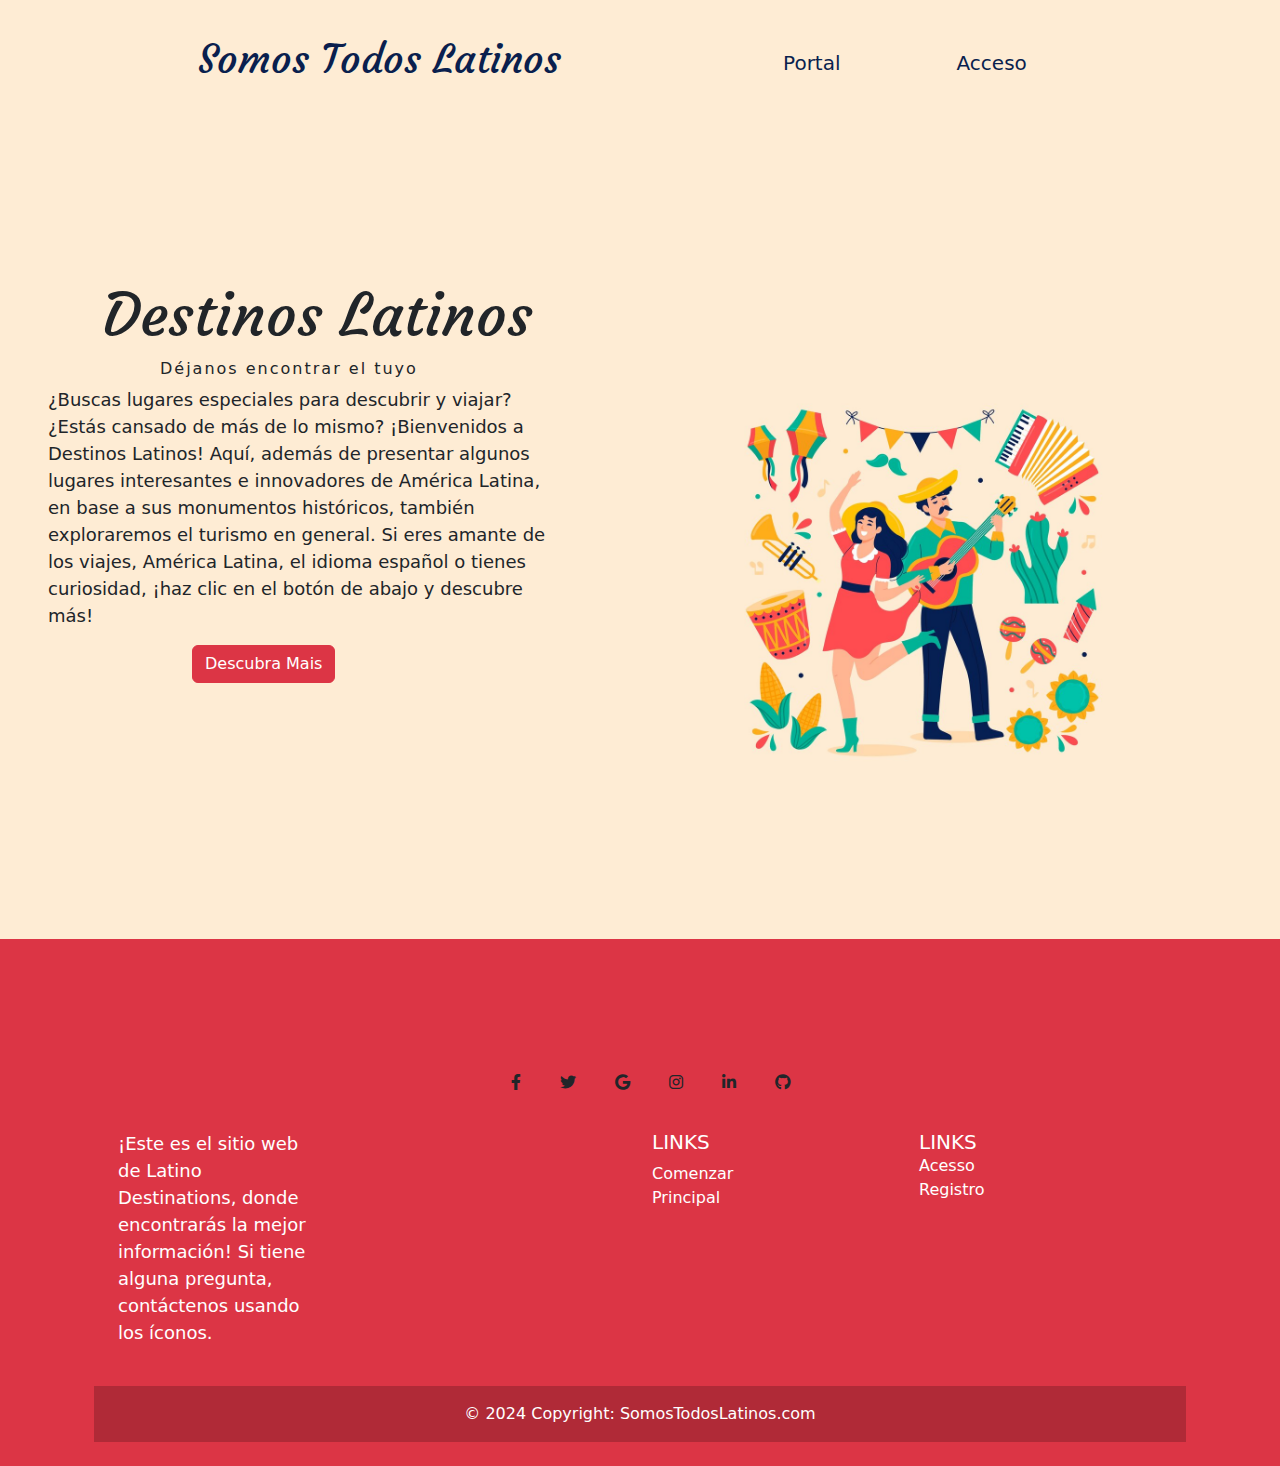
<file: index.html>
<!DOCTYPE html>
<html lang="es">

<head>
  <meta charset="UTF-8">
  <meta name="viewport" content="width=device-width, initial-scale=1.0">
  <title>Somos Todos Latinos</title>

  <link href="https://cdn.jsdelivr.net/npm/bootstrap@5.3.3/dist/css/bootstrap.min.css" rel="stylesheet"
    integrity="sha384-QWTKZyjpPEjISv5WaRU9OFeRpok6YctnYmDr5pNlyT2bRjXh0JMhjY6hW+ALEwIH" crossorigin="anonymous">

  <link rel="stylesheet" href="css/style.css">
  <link rel="icon" href="img/favicon/favicon-32x32.png" type="image/x-icon">
  <link href="https://cdnjs.cloudflare.com/ajax/libs/font-awesome/6.0.0-beta3/css/all.min.css" rel="stylesheet">
</head>

<body>
  <div>
    <nav class="navbar navbar-expand-lg bg-#feecd4-tertiary navlink">
      <div class="container-fluid">
        <h1 class="h1 fs-lg-2 topo" style=" font-family: 'Courgette', sans-serif;
    color: #0a1f4e;">Somos Todos Latinos</h1>
      <button class="btst navbar-toggler" type="button" data-bs-toggle="collapse" data-bs-target="#navbarNav"
      aria-controls="navbarNav" aria-expanded="false" aria-label="Toggle navigation">
      <span class="navbar-toggler-icon"></span>
    </button>
        <div class="collapse navbar-collapse" id="navbarNav">
          <ul class="navbar-nav position-absolute top-3 end-0 p-5 links1"
            style="font-size: 20px !important; margin-right: 11.5% !important;">
            <li class="nav-item links">
              <a class="nav-link active" aria-current="page" href="#" style=" 
    color: #0a1f4e;">Portal</a>
            </li>
            <li class="nav-item links">
              <a class="nav-link" href="login.html" style="
    color: #0a1f4e;">Acceso</a>
            </li>
          </ul>
        </div>
      </div>
    </nav>
  </div>


  <section class="aside">
    <h1 class="h1" id="tit" style="font-size: 60px; font-family: Courgette, open sans;" id="Tit">Destinos Latinos</h1>

    <h6 class="h6" style=" margin-left:12.5%; letter-spacing: 2px;" id="sub">Déjanos encontrar el tuyo</h6>

    <div class="">

      <p class="p ms-lg-5">¿Buscas lugares especiales para descubrir y viajar? ¿Estás cansado de más de lo mismo?
        ¡Bienvenidos a Destinos Latinos! Aquí, además de presentar algunos lugares interesantes e innovadores de América
        Latina, en base a sus monumentos históricos, también exploraremos el turismo en general. Si eres amante de los
        viajes, América Latina, el idioma español o tienes curiosidad, ¡haz clic en el botón de abajo y descubre más!
      </p>

      <img class="Image float-lg-end float-md-end float-end" src="img/juni.jpg" alt="latinos">
    </div>

    <button type="button" class="botao btn btn-danger" style="margin-left: 15%;"><a href="princ.html">Descubra
        Mais</a></button>

  </section>
  </main>

  <footer class="footer bg-danger text-white text-center text-lg-start" style="margin-top: 20%;">

    <div class="container p-4">
      <div class="container p-4">
        <!-- Section: Social media -->
        <section class="mb-4 icns">
          <!-- Facebook -->
          <a data-mdb-ripple-init class="btn btn-outline btn-floating m-1" href="#!" role="button"><i
              class="fab fa-facebook-f"></i></a>

          <!-- Twitter -->
          <a data-mdb-ripple-init class="btn btn-outline btn-floating m-1" href="#!" role="button"><i
              class="fab fa-twitter"></i></a>

          <!-- Google -->
          <a data-mdb-ripple-init class="btn btn-outline btn-floating m-1" href="#!" role="button"><i
              class="fab fa-google"></i></a>

          <!-- Instagram -->
          <a data-mdb-ripple-init class="btn btn-outline btn-floating m-1" href="#!" role="button"><i
              class="fab fa-instagram"></i></a>

          <!-- Linkedin -->
          <a data-mdb-ripple-init class="btn btn-outline btn-floating m-1" href="#!" role="button"><i
              class="fab fa-linkedin-in"></i></a>

          <!-- Github -->
          <a data-mdb-ripple-init class="btn btn-outline btn-floating m-1" href="#!" role="button"><i
              class="fab fa-github"></i></a>
        </section><!--Grid row-->
        <div class="row">

          <div class="col-lg-6 col-md-12 mb-4 mb-md-0">

            <p class="pf p">
              ¡Este es el sitio web de Latino Destinations, donde encontrarás la mejor información! Si tiene alguna
              pregunta, contáctenos usando los íconos.
            </p>
          </div>

          <div class="rm col-lg-3 col-md-6 mb-4 mb-md-0">
            <h5 class="text-uppercase">Links</h5>

            <ul class="list-unstyled mb-0">
              <li>
                <a href="index.html" class="text-white">Comenzar</a>
              </li>
              <li>
                <a href="princ.html" class="text-white">Principal</a>
              </li>
              <li>
            </ul>
          </div>

          <div class="rm  col-lg-3 col-md-6 mb-4 mb-md-0">
            <h5 class="text-uppercase mb-0">Links</h5>

            <ul class="list-unstyled">
              <li>
                <a href="login.html" class="text-white">Acesso</a>
              </li>
              <li>
                <a href="cadastro.html" class="text-white">Registro</a>
              </li>

            </ul>
          </div>

        </div>

      </div>



      <div class="text-center p-3" style="background-color: rgba(0, 0, 0, 0.2);">
        © 2024 Copyright:
        <a class="text-white" href="">SomosTodosLatinos.com</a>
      </div>

  </footer>

  <script src="https://cdn.jsdelivr.net/npm/bootstrap@5.3.3/dist/js/bootstrap.bundle.min.js"
    integrity="sha384-YvpcrYf0tY3lHB60NNkmXc5s9fDVZLESaAA55NDzOxhy9GkcIdslK1eN7N6jIeHz"
    crossorigin="anonymous"></script>
</body>

</html>
</file>
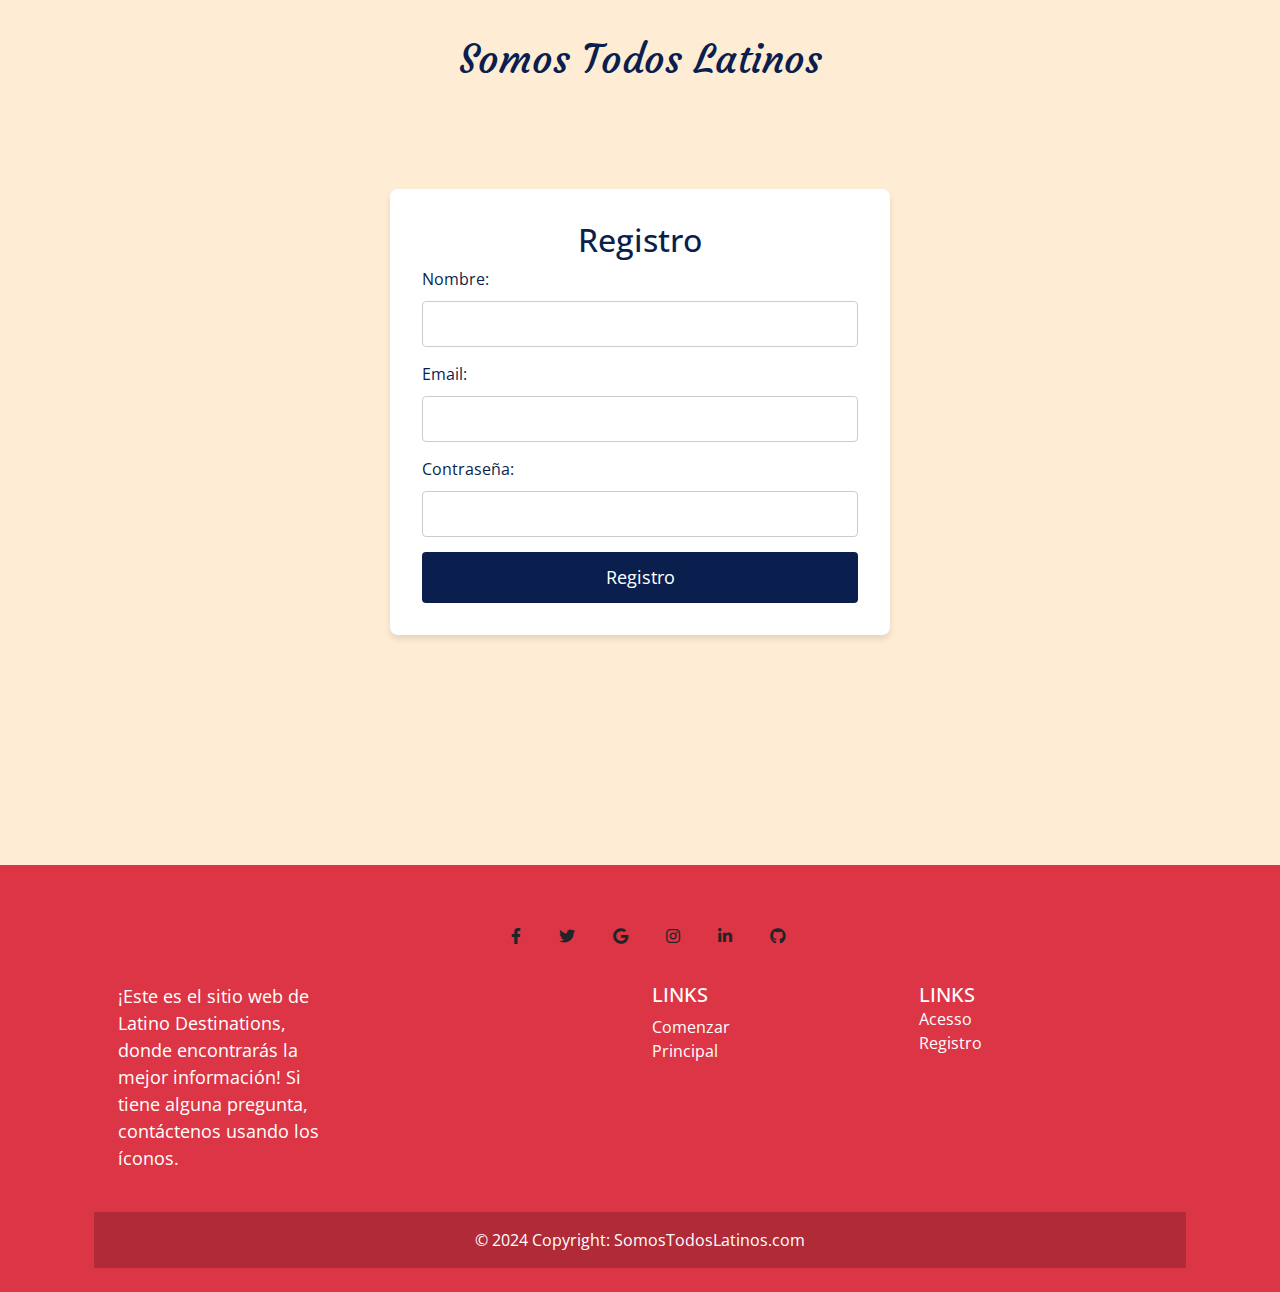
<file: cadastro.html>
<!DOCTYPE html>
<html lang="es">

<head>
  <meta charset="UTF-8">
  <meta name="viewport" content="width=device-width, initial-scale=1.0">
  <title>Cadastro - Somos Todos Latinos</title>

  <link href="https://cdn.jsdelivr.net/npm/bootstrap@5.3.3/dist/css/bootstrap.min.css" rel="stylesheet">
  <link rel="stylesheet" href="css/cadastro.css">
  <link rel="icon" href="img/favicon/favicon-32x32.png" type="image/x-icon">
  <link href="https://cdnjs.cloudflare.com/ajax/libs/font-awesome/6.0.0-beta3/css/all.min.css" rel="stylesheet">
</head>

<body>
  <nav class="navbar navbar-expand-lg bg-#feecd4-tertiary navlink">
    <div>
      <h1 class="h1 fs-lg-2 topo" style=" font-family: 'Courgette', sans-serif;
  color: #0a1f4e;">Somos Todos Latinos</h1>
  </nav>
  </div>

  <main>
    <section id="cadastro">
      <h2>
        Registro</h2>
      <form id="Forms">
        <label for="nome">Nombre:</label>
        <input type="text" id="nome" name="nome" required><br>

        <label for="email-cadastro">Email:</label>
        <input type="email" id="email-cadastro" name="email-cadastro" required><br>

        <label for="senha-cadastro">
          Contraseña:</label>
        <input type="password" id="senha-cadastro" name="senha-cadastro" required><br>

        <button type="submit" id="Btn">
          Registro</button>
      </form>
    </section>
  </main>
  <footer class="footer bg-danger text-white text-center text-lg-start" style=" width:100%; margin-top: 18%;">

    <div class="container p-4">
      <!--Grid row-->

      <!-- Grid container -->
      <div class="container p-4">
        <!-- Section: Social media -->
        <section class="mb-4 icns">
          <!-- Facebook -->
          <a data-mdb-ripple-init class="btn btn-outline btn-floating m-1" href="#!" role="button"
            ><i class="fab fa-facebook-f"></i
          ></a>
    
          <!-- Twitter -->
          <a data-mdb-ripple-init class="btn btn-outline btn-floating m-1" href="#!" role="button"
            ><i class="fab fa-twitter"></i
          ></a>
    
          <!-- Google -->
          <a data-mdb-ripple-init class="btn btn-outline btn-floating m-1" href="#!" role="button"
            ><i class="fab fa-google"></i
          ></a>
    
          <!-- Instagram -->
          <a data-mdb-ripple-init class="btn btn-outline btn-floating m-1" href="#!" role="button"
            ><i class="fab fa-instagram"></i
          ></a>
    
          <!-- Linkedin -->
          <a data-mdb-ripple-init class="btn btn-outline btn-floating m-1" href="#!" role="button"
            ><i class="fab fa-linkedin-in"></i
          ></a>
    
          <!-- Github -->
          <a data-mdb-ripple-init class="btn btn-outline btn-floating m-1" href="#!" role="button"
            ><i class="fab fa-github"></i
          ></a>
        </section>
        <div class="row">
            <div class="col-lg-6 col-md-12 mb-4 mb-md-0">
          

          <p class="pf p">
            ¡Este es el sitio web de Latino Destinations, donde encontrarás la mejor información! Si tiene alguna
            pregunta, contáctenos usando los íconos.
          </p>
        </div>

        <div class="rm col-lg-3 col-md-6 mb-4 mb-md-0">
          <h5 class="text-uppercase">Links</h5>

          <ul class="list-unstyled mb-0">
            <li>
              <a href="index.html" class="text-white">Comenzar</a>
            </li>
            <li>
              <a href="princ.html" class="text-white">Principal</a>
            </li>
            <li>
          </ul>
        </div>

        <div class="rm  col-lg-3 col-md-6 mb-4 mb-md-0">
          <h5 class="text-uppercase mb-0">Links</h5>

          <ul class="list-unstyled">
            <li>
              <a href="login.html" class="text-white">Acesso</a>
            </li>
            <li>
              <a href="cadastro.html" class="text-white">Registro</a>
            </li>

          </ul>
        </div>

      </div>

    </div>

    <div class="text-center p-3" style="background-color: rgba(0, 0, 0, 0.2);">
      © 2024 Copyright:
      <a class="text-white" href="">SomosTodosLatinos.com</a>
    </div>

  </footer>

  <script src="javascript/Cadastro.Js"></script>
</body>

</html>
</file>
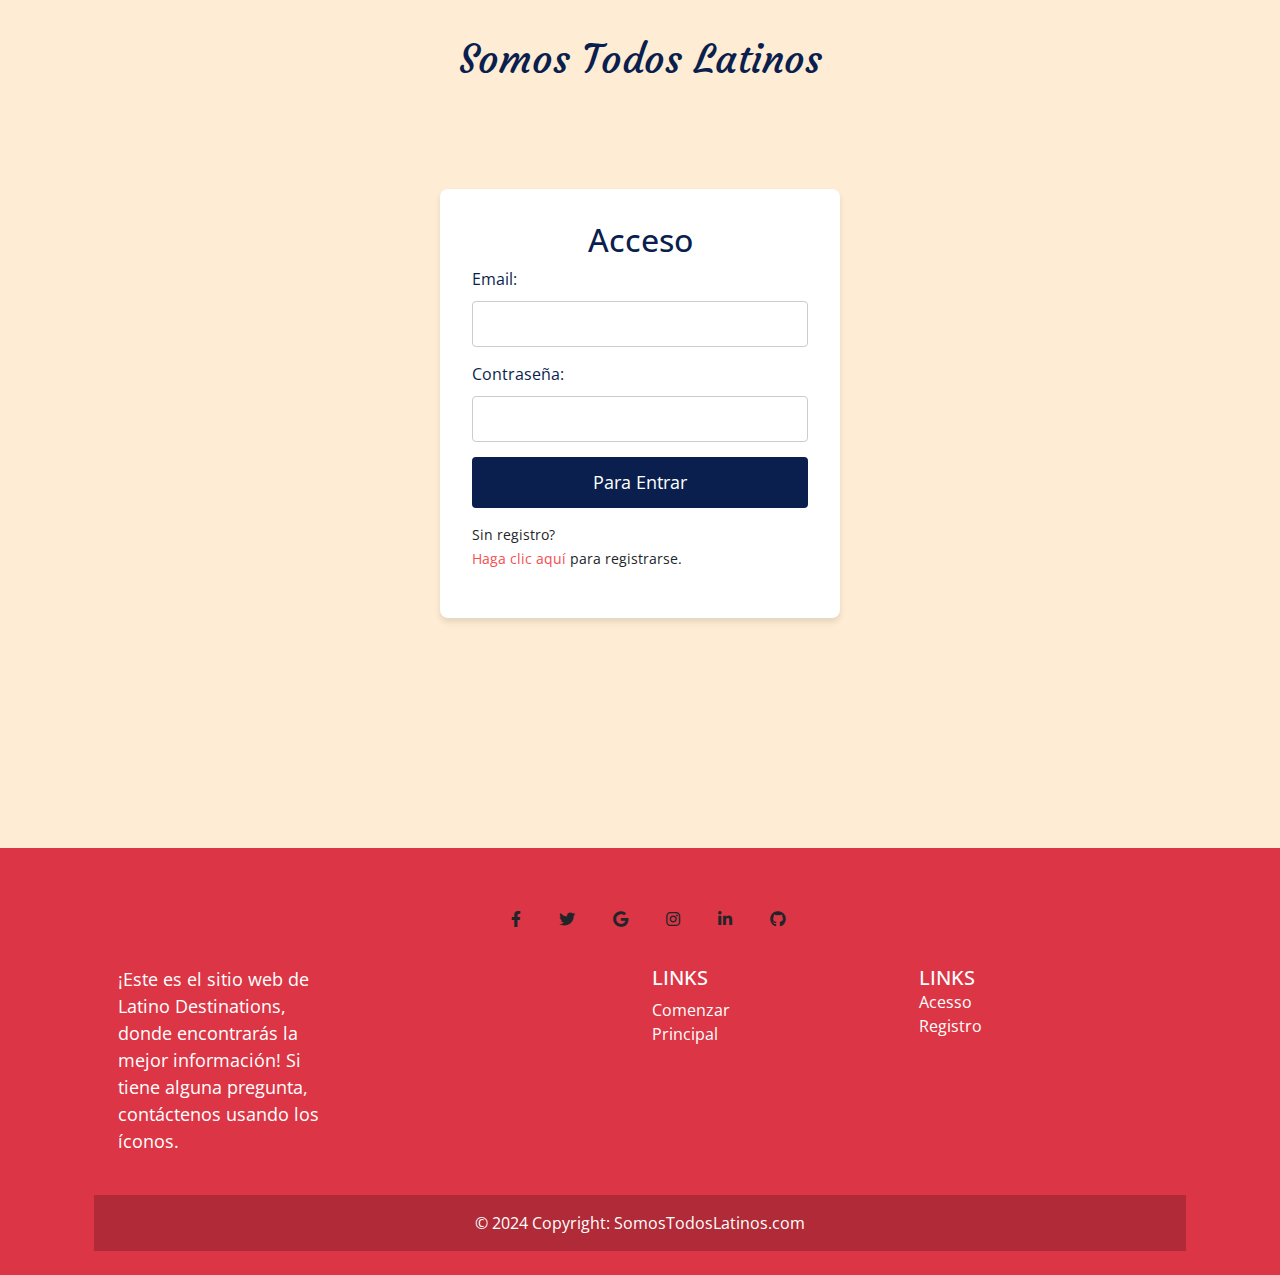
<file: login.html>
<!DOCTYPE html>
<html lang="es">

<head>
    <meta charset="UTF-8">
    <meta name="viewport" content="width=device-width, initial-scale=1.0">
    <title>Login - Somos Todos Latinos</title>

    <link href="https://cdn.jsdelivr.net/npm/bootstrap@5.3.3/dist/css/bootstrap.min.css" rel="stylesheet">
    <link rel="stylesheet" href="css/login.css">
    <link rel="icon" href="img/favicon/favicon-32x32.png" type="image/x-icon">
    <link href="https://cdnjs.cloudflare.com/ajax/libs/font-awesome/6.0.0-beta3/css/all.min.css" rel="stylesheet">
</head>

<body>
    <nav class="navbar navbar-expand-lg bg-#feecd4-tertiary navlink">
        <div>
          <h1 class="h1 fs-lg-2 topo" style=" font-family: 'Courgette', sans-serif;
      color: #0a1f4e;">Somos Todos Latinos</h1>
      </nav>
    </div>

    <main>
        <section id="login">
            <h2>
              Acceso</h2>
            <form id="Forms">
                <label for="email">Email:</label>
                <input type="email" id="email" name="email" required><br>

                <label for="senha">
                  Contraseña:</label>
                <input type="password" id="senha" name="senha" required><br>

                <button type="submit" id="Btn">Para Entrar</button>
            </form>
            <p>
              Sin registro? </p> 
            <p id="lp"><a href="cadastro.html"> Haga clic aquí</a> para registrarse.</p></p>
        </section>
    </main>
    <footer class="footer bg-danger text-white text-center text-lg-start" style=" width:100%; margin-top: 18%;">
      




      <div class="container p-4">
        <div class="container p-4">
          <!-- Section: Social media -->
          <section class="mb-4 icns">
            <!-- Facebook -->
            <a data-mdb-ripple-init class="btn btn-outline btn-floating m-1" href="#!" role="button"
              ><i class="fab fa-facebook-f"></i
            ></a>
      
            <!-- Twitter -->
            <a data-mdb-ripple-init class="btn btn-outline btn-floating m-1" href="#!" role="button"
              ><i class="fab fa-twitter"></i
            ></a>
      
            <!-- Google -->
            <a data-mdb-ripple-init class="btn btn-outline btn-floating m-1" href="#!" role="button"
              ><i class="fab fa-google"></i
            ></a>
      
            <!-- Instagram -->
            <a data-mdb-ripple-init class="btn btn-outline btn-floating m-1" href="#!" role="button"
              ><i class="fab fa-instagram"></i
            ></a>
      
            <!-- Linkedin -->
            <a data-mdb-ripple-init class="btn btn-outline btn-floating m-1" href="#!" role="button"
              ><i class="fab fa-linkedin-in"></i
            ></a>
      
            <!-- Github -->
            <a data-mdb-ripple-init class="btn btn-outline btn-floating m-1" href="#!" role="button"
              ><i class="fab fa-github"></i
            ></a>
          </section><!--Grid row-->
        <div class="row">
          
          <div class="col-lg-6 col-md-12 mb-4 mb-md-0">
  
            <p class="pf p">
              ¡Este es el sitio web de Latino Destinations, donde encontrarás la mejor información! Si tiene alguna pregunta, contáctenos usando los íconos.
            </p>
          </div>
  
          <div class="rm col-lg-3 col-md-6 mb-4 mb-md-0">
            <h5 class="text-uppercase">Links</h5>
  
            <ul class="list-unstyled mb-0">
              <li>
                <a href="index.html" class="text-white">Comenzar</a>
              </li>
              <li>
                <a href="princ.html" class="text-white">Principal</a>
              </li>
              <li>
            </ul>
          </div>
  
          <div class="rm  col-lg-3 col-md-6 mb-4 mb-md-0">
            <h5 class="text-uppercase mb-0">Links</h5>
  
            <ul class="list-unstyled">
              <li>
                <a href="login.html" class="text-white">Acesso</a>
              </li>
              <li>
                <a href="cadastro.html" class="text-white">Registro</a>
              </li>
  
            </ul>
          </div>
  
        </div>
  
      </div>
  
      <div class="text-center p-3" style="background-color: rgba(0, 0, 0, 0.2);">
        © 2024 Copyright:
        <a class="text-white" href="">SomosTodosLatinos.com</a>
      </div>

      <Script src="javascript/Login.js"></Script>
      
    </footer>
</body>

</html>

<body>
    
</body>
</html>
</file>
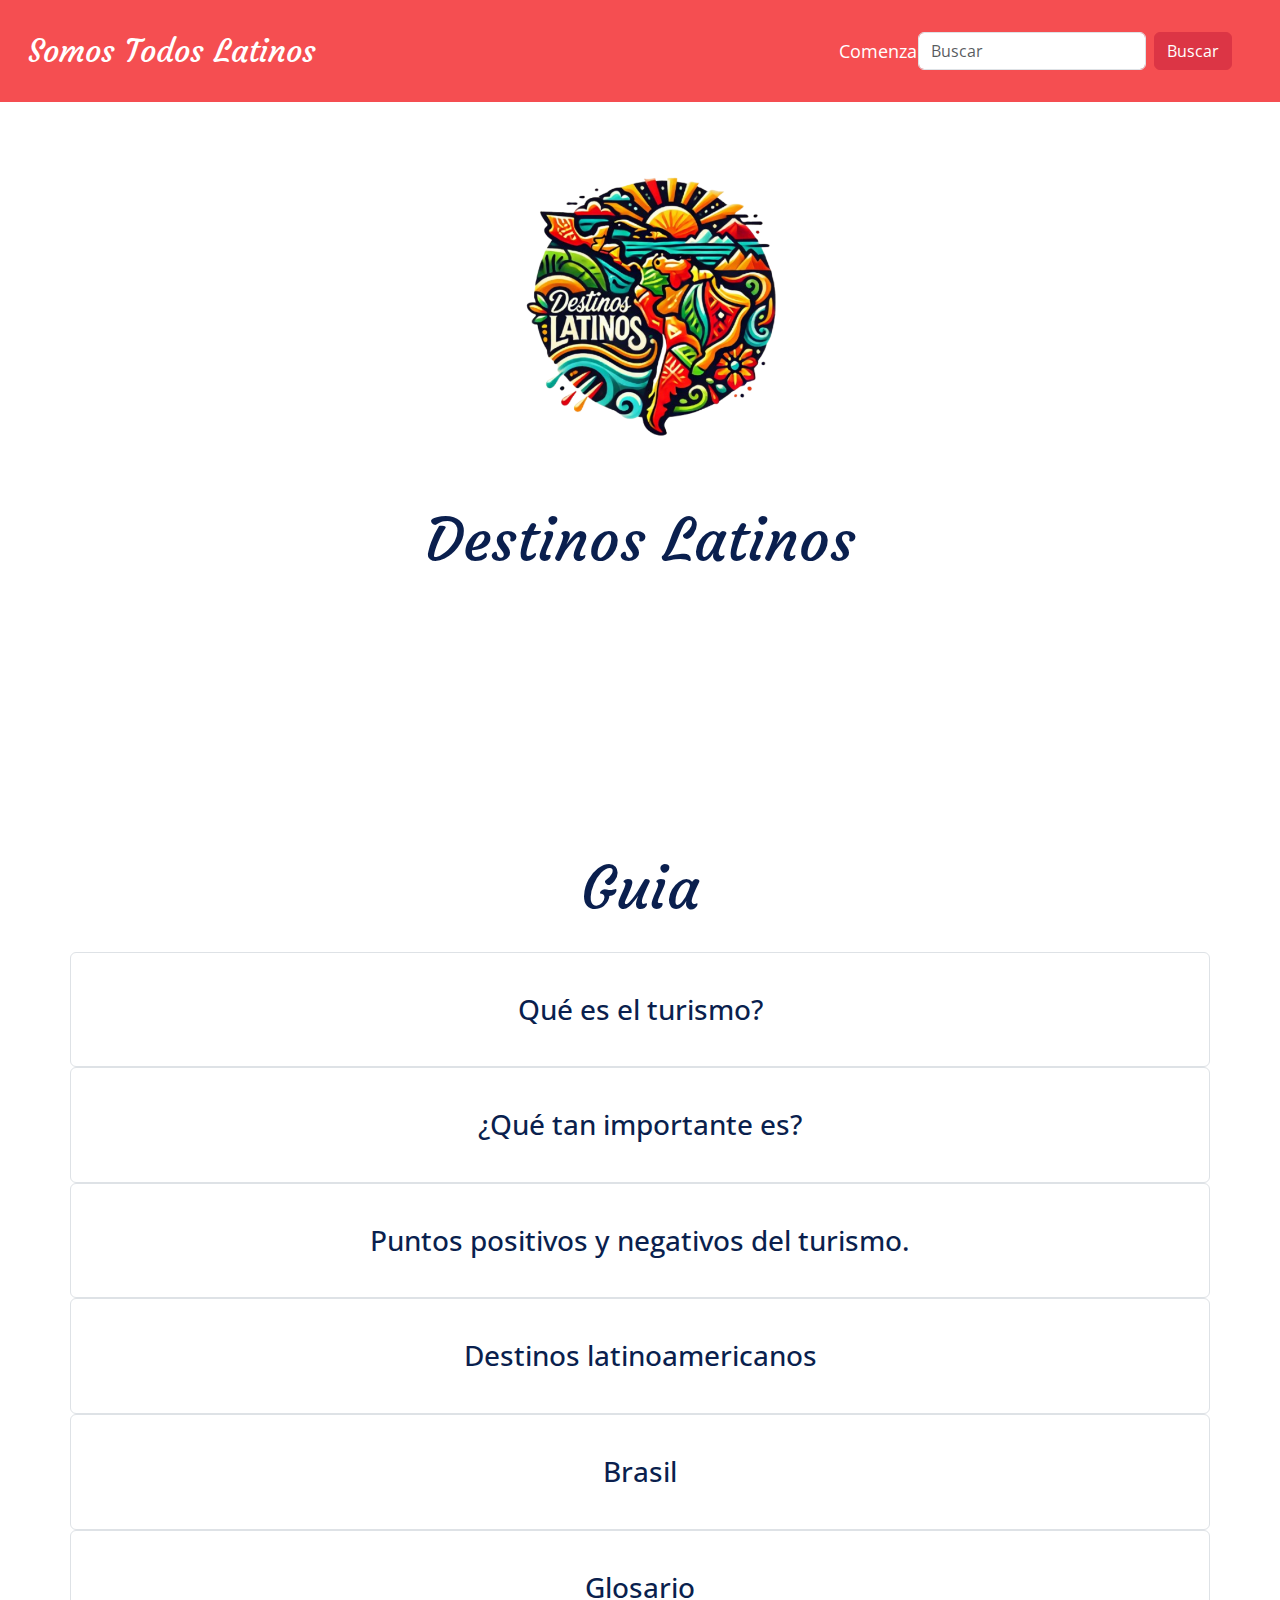
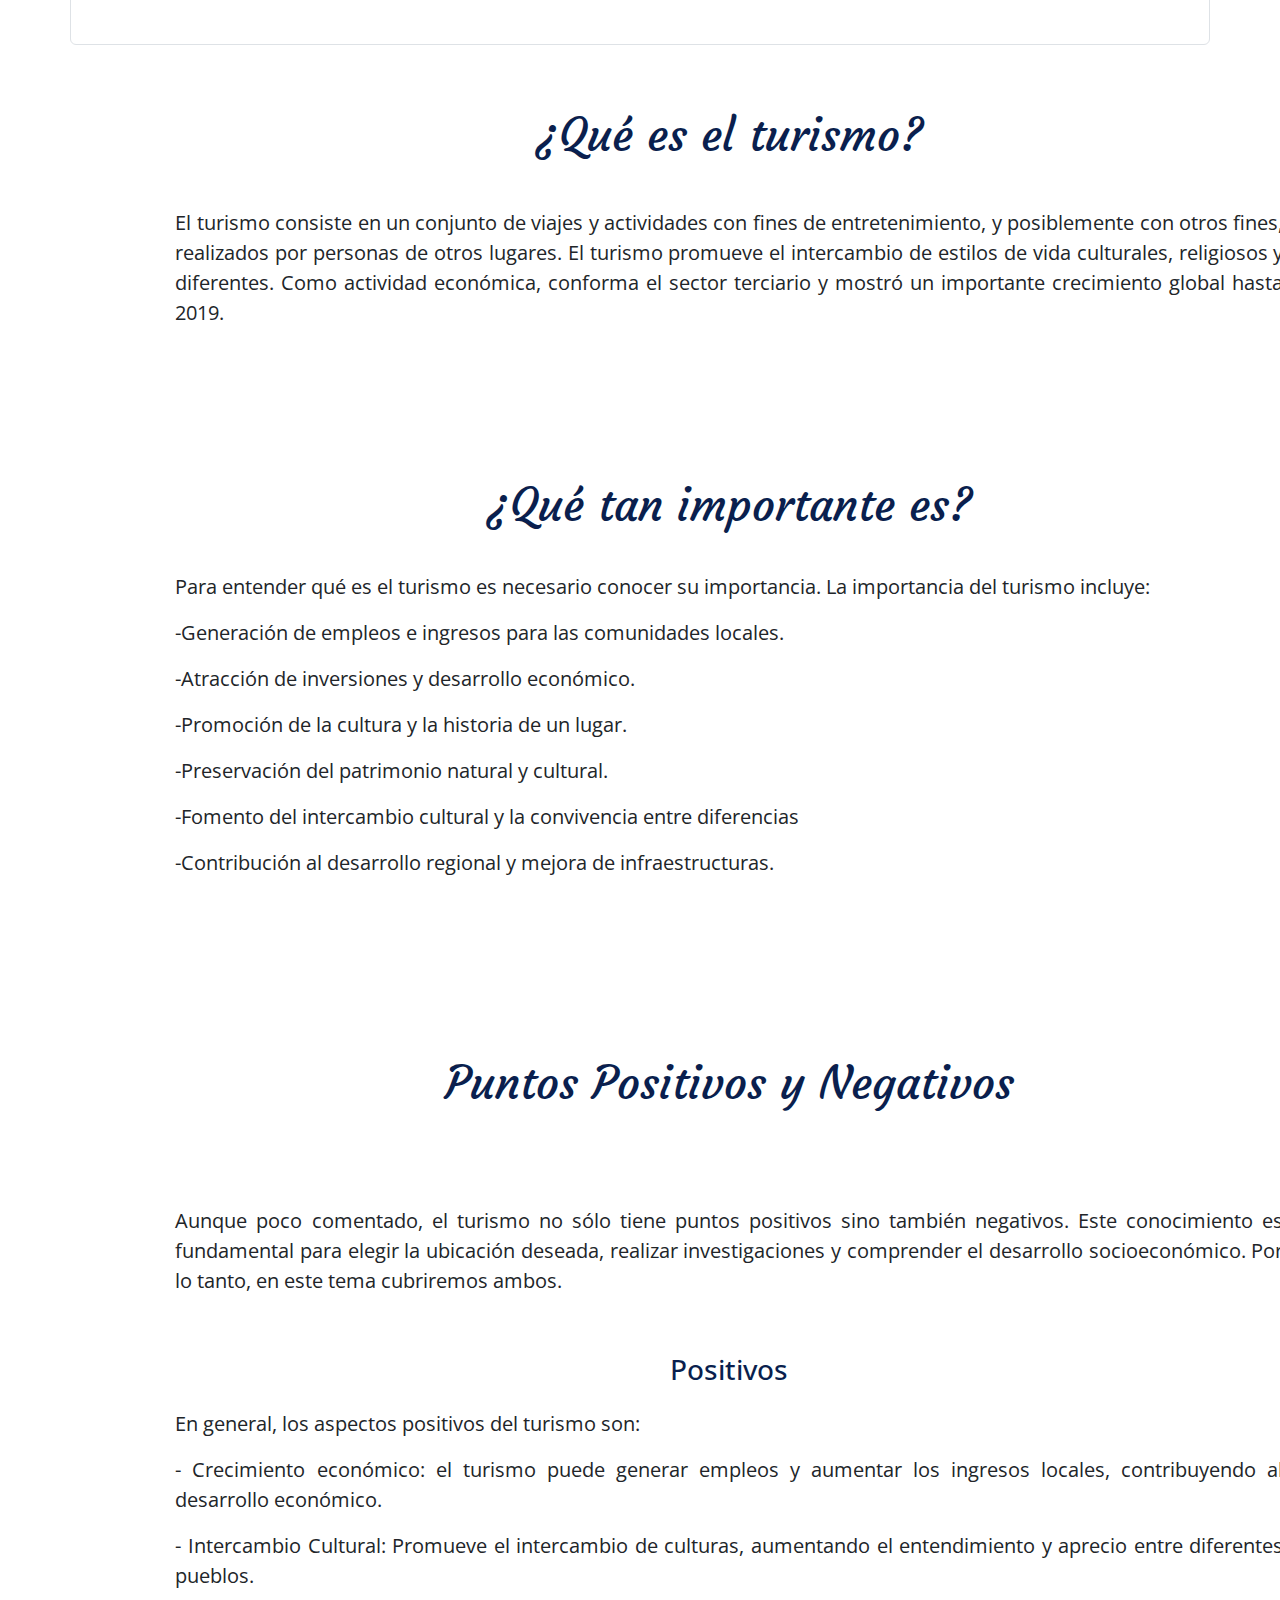
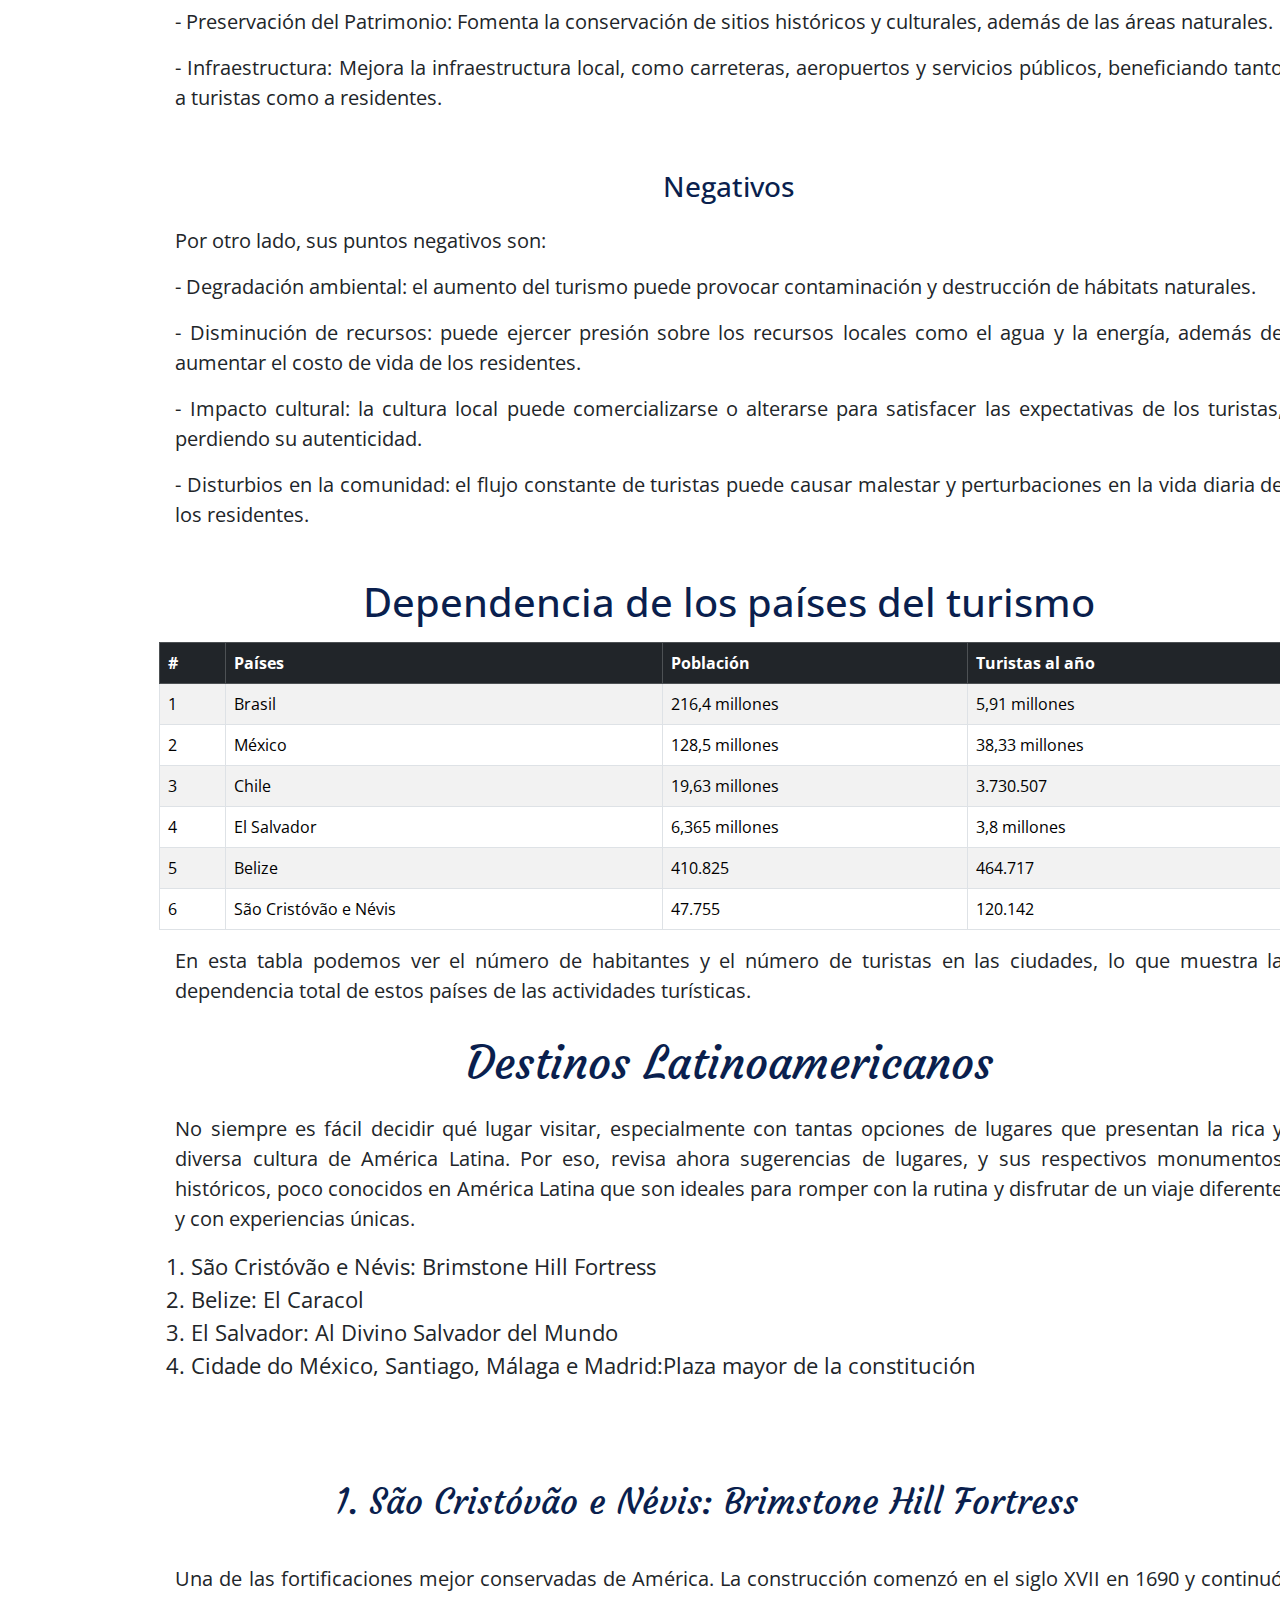
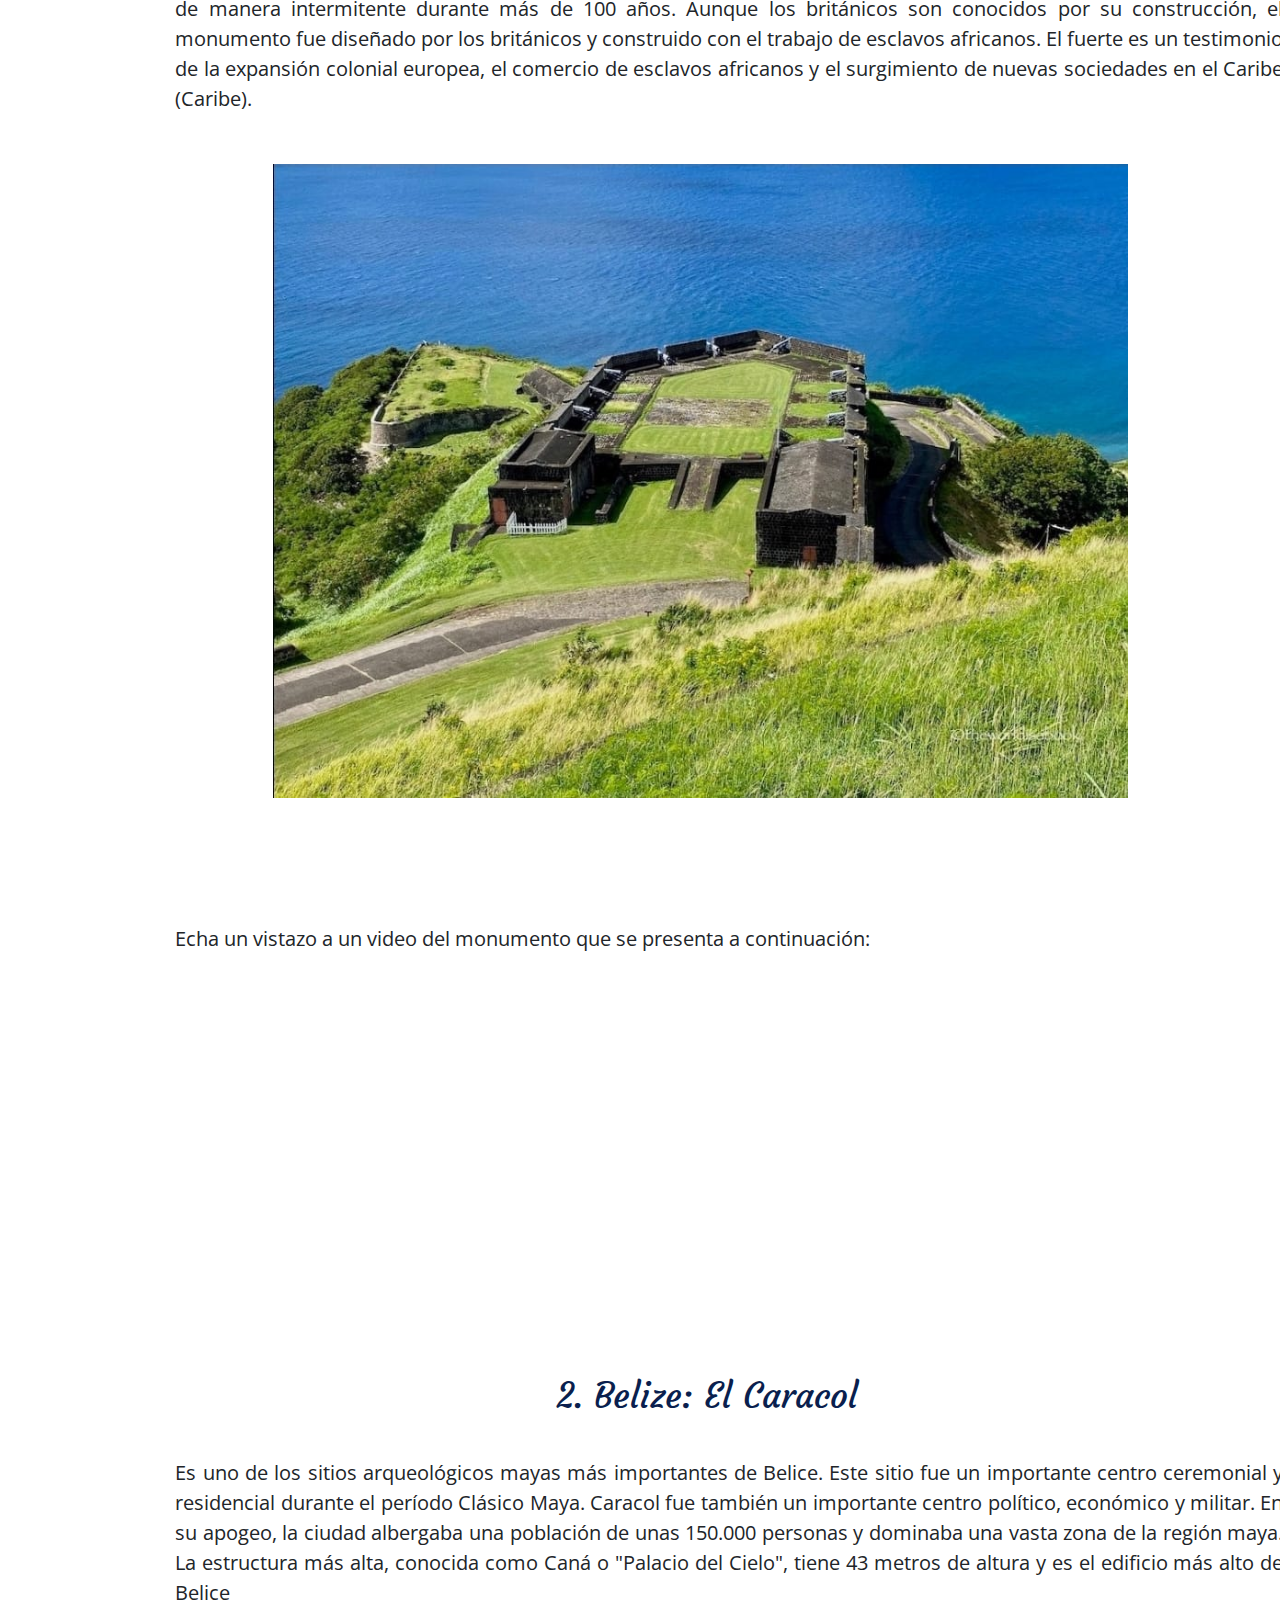
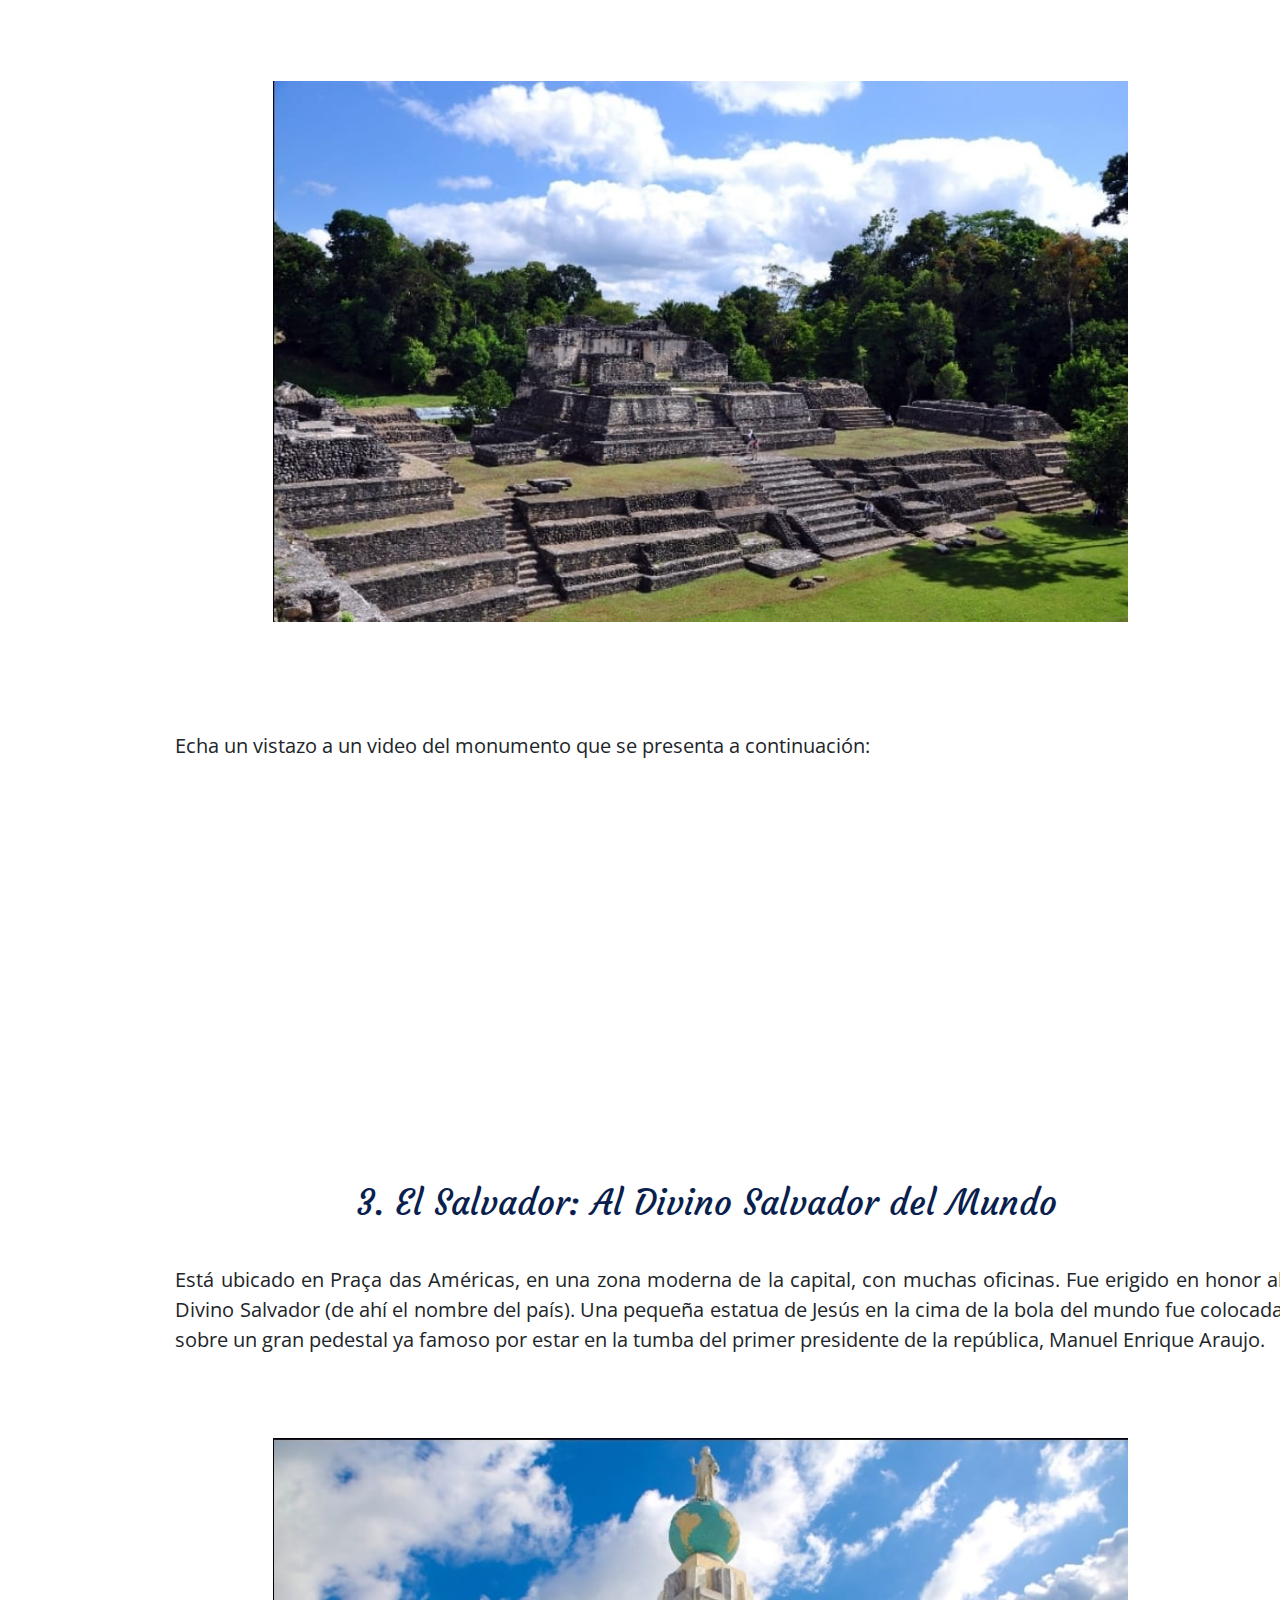
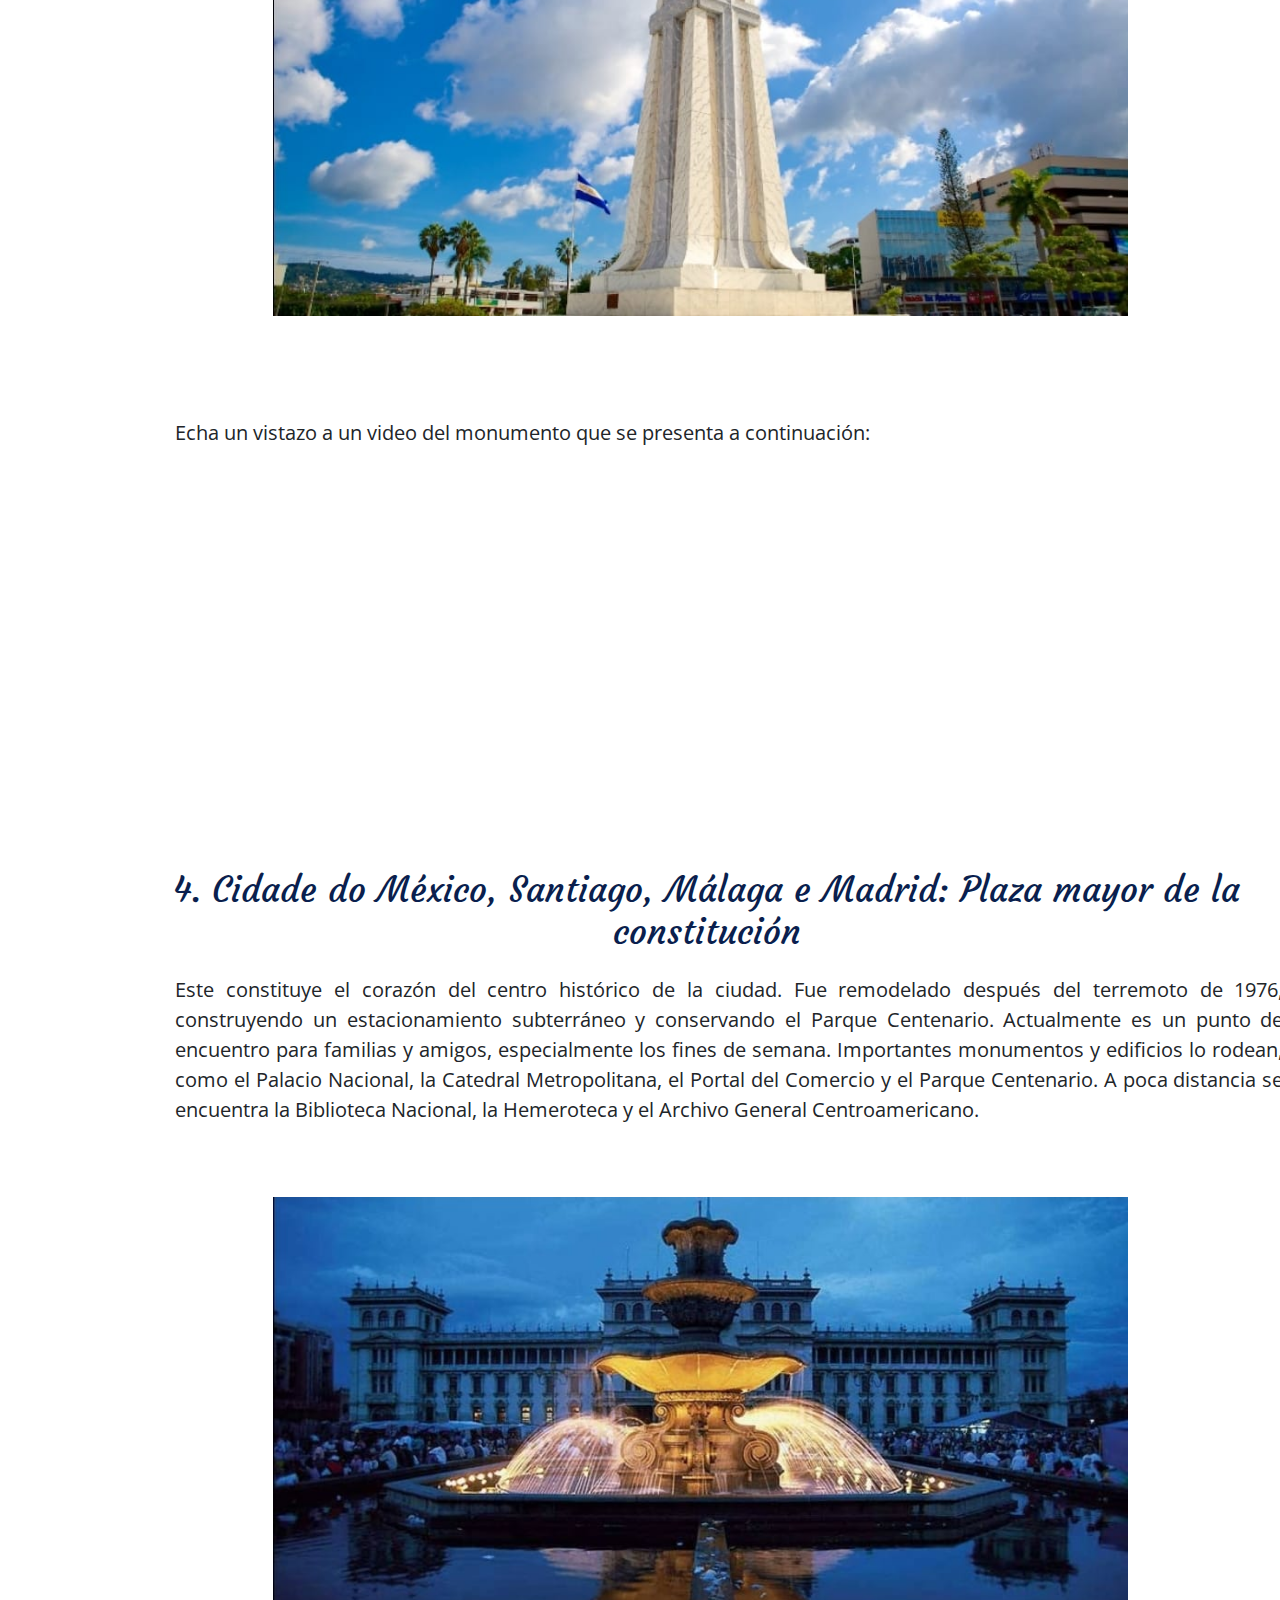
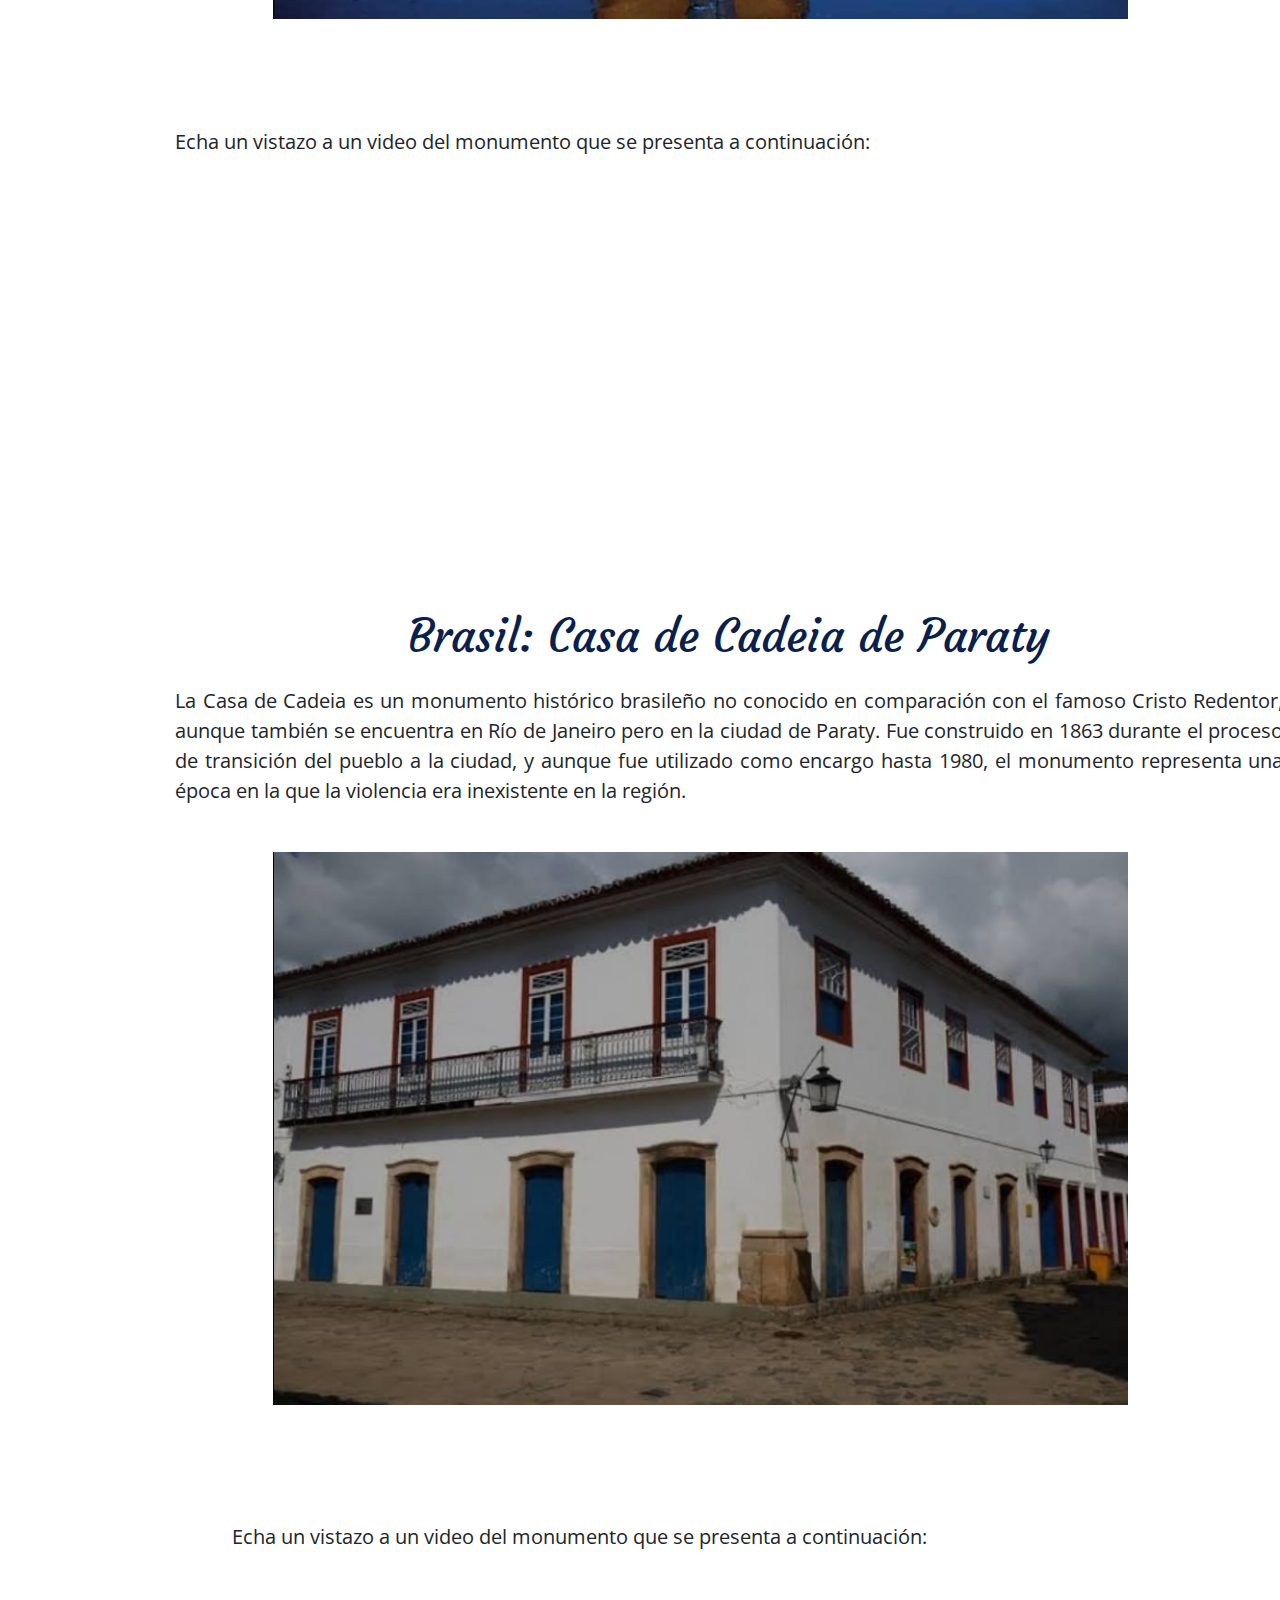
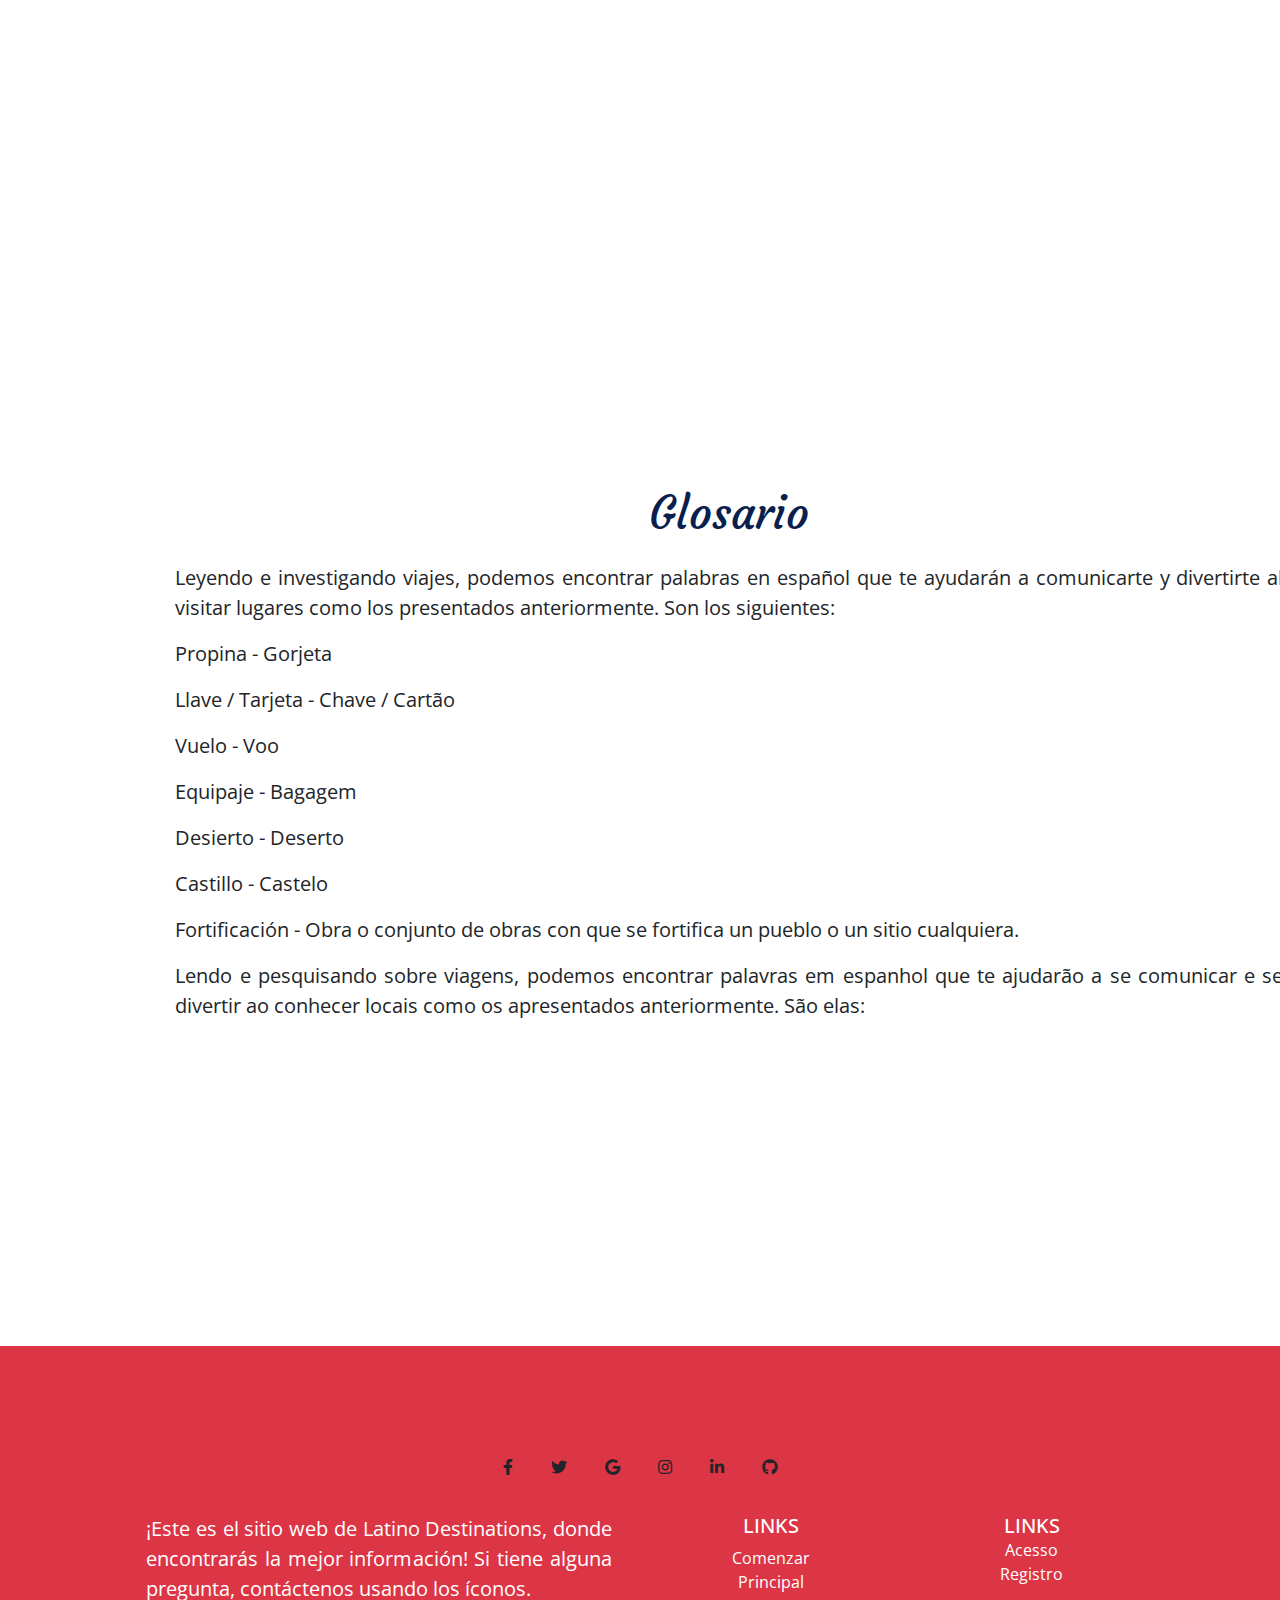
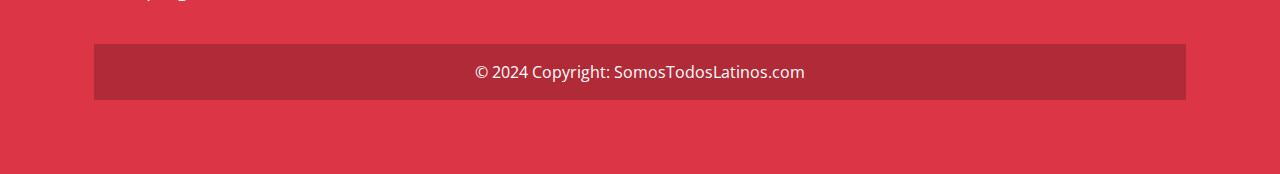
<file: princ.html>
<!DOCTYPE html>
<html lang="es">

<head>
  <meta charset="UTF-8">
  <meta name="viewport" content="width=device-width, initial-scale=1.0">
  <title>Somos Todos Latinos</title>

  <link href="https://cdn.jsdelivr.net/npm/bootstrap@5.3.3/dist/css/bootstrap.min.css" rel="stylesheet"
    integrity="sha384-QWTKZyjpPEjISv5WaRU9OFeRpok6YctnYmDr5pNlyT2bRjXh0JMhjY6hW+ALEwIH" crossorigin="anonymous">

  <link rel="stylesheet" href="css/pric.css">
  <link rel="icon" href="img/favicon/favicon-32x32.png" type="image/x-icon">
  <link href="https://cdnjs.cloudflare.com/ajax/libs/font-awesome/6.0.0-beta3/css/all.min.css" rel="stylesheet">

</head>

<body>
  <nav class="navbar navbar-expand-lg bg-body-tertiary" style="width: 100%; margin-bottom: 4%;">
    <div class="container-fluid">
      <h1 class="h1 fs-lg-2 topo arrumarnav" style=" font-family: 'Courgette', sans-serif;
    ">Somos Todos Latinos</h1>

      <button class="btst navbar-toggler" type="button" data-bs-toggle="collapse" data-bs-target="#navbarNav"
        aria-controls="navbarNav" aria-expanded="false" aria-label="Toggle navigation">
        <span class="navbar-toggler-icon"></span>
      </button>
      <div class="collapse navbar-collapse" id="navbarNav">
        <ul class="navbar-nav links1 arrumarnav" style="font-size: 20px !important; margin-left: 55%;">
          <li class="nav-item links">
            <a class="nav-link active" aria-current="page" href="index.html" style=" 
                       color: white;">Comenzar</a>
          </li>
          <li class="nav-item links">
            <a class="nav-link" href="login.html" style="color: white">Acceso</a>

        </ul>
        <form class="d-flex position-absolute top-3 end-0 p-5 arrumarnav" role="search">
          <input class="form-control me-2" type="search" placeholder="Buscar" aria-label="Search">
          <button class="btn btn-danger" type="submit">
            Buscar</button>
        </form>
      </div>
    </div>
  </nav>

  <main>
  <section class="section">

    <div class="container" style="height: 650px;">
      <div class="row">
        <div class="col-12" style="height: 350px;">
            <img style="height: 300px; margin-left: 38%;" src="img/Logo.png" alt="logo do site destinos latinos">
        </div>
        <div class="col-12" style="text-align: center; height: 100px; ">
          <h1 class="h1" id="tit" style="font-size: 60px; font-family: Courgette, open sans;" >Destinos Latinos</h1>
        </div>
    </div>

  </section>

  <section class="container my-5 section" style="height: 600px;">
      <div class="row g-4">
        <div class="col-12" style="height: 100px; text-align: center;">
          <h2 class="h2" id="tit" style="font-size: 60px; font-family: Courgette, open sans;" >Guia</h2>
        </div>
        <div class="col-12 col-md-6 col-lg-4">
          <div class="p-4 border rounded" style="text-align: center;">
            <h3><a href="#Oqueé">Qué es el turismo?</a></h3>
          </div>
        </div>
        <div class="col-12 col-md-6 col-lg-4">
          <div class="p-4 border rounded" style="text-align: center;">
            <h3><a href="#Queimportancia">¿Qué tan importante es?</a></h3>
          </div>
        </div>
        <div class="col-12 col-lg-4">
          <div class="p-4 border rounded" style="text-align: center;">
            <h3><a href="#PPN">Puntos positivos y negativos del turismo.
            </a></h3>
          </div>
        </div>

        <div class="col-12 col-md-6 col-lg-4">
          <div class="p-4 border rounded" style="text-align: center;">
            <h3><a href="#DestinosLarinoamericanos">Destinos latinoamericanos</a></h3>
          </div>
        </div>
        <div class="col-12 col-md-6 col-lg-4">
          <div class="p-4 border rounded" style="text-align: center;">
            <h3><a href="#Brasil">Brasil
            </a></h3>
          </div>
        </div>
        <div class="col-12 col-lg-4">
          <div class="p-4 border rounded" style="text-align: center;">
            <h3><a href="#Glosario">
            Glosario
            </a></h3>
          </div>
        </div>
      </div>
    
  </section>

  <section class="section my-5 textos" style="margin-top: 20% !important;">
    <div class="container" style="height: 300px; margin-left: 8%;">
      <div class="row">
        <div class="col-12" style="height: 100px;">
          <h2 class="h2" id="tit" style="font-size: 45px; font-family: Courgette, open sans; margin-left: 10%;" id="Oqueé" >¿Qué es el turismo?
          </h2>
        </div>
        <div class="col-12" style="height: 200px; margin-left: 5%;">
              <p class="p">
                El turismo consiste en un conjunto de viajes y actividades con fines de entretenimiento, y posiblemente con otros fines, realizados por personas de otros lugares. El turismo promueve el intercambio de estilos de vida culturales, religiosos y diferentes. Como actividad económica, conforma el sector terciario y mostró un importante crecimiento global hasta 2019.
              </p>
        </div>
    </div>
  </section>

  <section class="section">
    <div class="container" style="height: 600px; margin-left: 8%;">
      <div class="row">
        <div class="col-12" style="height: 100px;">
          <h2 class="h2" style="font-size: 45px; font-family: Courgette, open sans; margin-left: 10%;margin-top: 2%;" id="Queimportancia">¿Qué tan importante es?
          </h2>
        </div>
        <div class="col-12" style="height: 200px; margin-left: 5%;">
              <p class="p">
              <p>Para entender qué es el turismo es necesario conocer su importancia. La importancia del turismo incluye:
              </p>
              <p>-Generación de empleos e ingresos para las comunidades locales.
              </p>
              <p>-Atracción de inversiones y desarrollo económico.
              </p>
              <p>-Promoción de la cultura y la historia de un lugar.</p>
              <p>-Preservación del patrimonio natural y cultural.
              </p>
              <p>-Fomento del intercambio cultural y la convivencia entre diferencias</p>
              <p>-Contribución al desarrollo regional y mejora de infraestructuras.
              </p>
              </p>
        </div>
    </div>
  </section>

  <section class="section">
    <div class="container" style="height: 1750px; margin-left: 8%;">
      <div class="row">
        <div class="col-12" style="height: 150px;">
          <h2 class="h2" style="font-size: 45px; font-family: Courgette, open sans; margin-left: 10%;" id="PPN" >Puntos Positivos y Negativos
          </h2>
        </div>
        <div class="col-12" style="height: 1600px; margin-left: 5%;">
              <p class="p" style="margin-bottom: 5%;">
                Aunque poco comentado, el turismo no sólo tiene puntos positivos sino también negativos. Este conocimiento es fundamental para elegir la ubicación deseada, realizar investigaciones y comprender el desarrollo socioeconómico. Por lo tanto, en este tema cubriremos ambos.
              </p>

              <h3 class="h3" style="margin-bottom: 2%;">Positivos</h3>
              <p class="p">En general, los aspectos positivos del turismo son:
              </p>
              <p class="p">- Crecimiento económico: el turismo puede generar empleos y aumentar los ingresos locales, contribuyendo al desarrollo económico.
              </p>
              <p class="p">- Intercambio Cultural: Promueve el intercambio de culturas, aumentando el entendimiento y aprecio entre diferentes pueblos.
              </p>
              <p class="p">- Preservación del Patrimonio: Fomenta la conservación de sitios históricos y culturales, además de las áreas naturales.
              </p>
              <p class="p" style="margin-bottom: 5%;">- Infraestructura: Mejora la infraestructura local, como carreteras, aeropuertos y servicios públicos, beneficiando tanto a turistas como a residentes.
              </p>

              <h3 class="h3" style="margin-bottom: 2%;">Negativos</h3>

              <p class="p">Por otro lado, sus puntos negativos son:
              </p>
              <p class="p">- Degradación ambiental: el aumento del turismo puede provocar contaminación y destrucción de hábitats naturales.
              </p>
              <p class="p">- Disminución de recursos: puede ejercer presión sobre los recursos locales como el agua y la energía, además de aumentar el costo de vida de los residentes.
              </p>
              <p class="p">- Impacto cultural: la cultura local puede comercializarse o alterarse para satisfacer las expectativas de los turistas, perdiendo su autenticidad.
              </p>
              <p class="p">- Disturbios en la comunidad: el flujo constante de turistas puede causar malestar y perturbaciones en la vida diaria de los residentes.
              </p>

              <div class="container mt-5">
                <h1 class="text-center">Dependencia de los países del turismo</h1>
               
            
                <!-- Tabela Responsiva -->
                <div class="table-responsive">
                  <table class="table table-striped table-hover table-bordered">
                    <thead class="table-dark">
                      <tr>
                        <th>#</th>
                        <th>Países</th>
                        <th>Población</th>
                        <th>Turistas al año</th>
                      </tr>
                    </thead>
                    <tbody>
                      <tr>
                        <td>1</td>
                        <td>Brasil</td>
                        <td>216,4 millones</td>
                        <td>5,91 millones</td>
                      </tr>
                      <tr>
                        <td>2</td>
                        <td>México</td>
                        <td>128,5 millones</td>
                        <td>38,33 millones</td>
                      </tr>
                      <tr>
                        <td>3</td>
                        <td>Chile</td>
                        <td>19,63 millones</td>
                        <td>3.730.507</td>
                      </tr>
                      <tr>
                        <td>4</td>
                        <td>El Salvador</td>
                        <td>6,365 millones</td>
                        <td>3,8 millones</td>
                      </tr>
                      <tr>
                        <td>5</td>
                        <td>Belize</td>
                        <td>410.825</td>
                        <td>464.717</td>
                      </tr>
                      <tr>
                        <td>6</td>
                        <td>São Cristóvão e Névis</td>
                        <td>47.755</td>
                        <td>120.142</td>
                      </tr>
                    </tbody>
                  </table>
                </div>
                <p class="p">En esta tabla podemos ver el número de habitantes y el número de turistas en las ciudades, lo que muestra la dependencia total de estos países de las actividades turísticas.</p>
              </div>
        </div>
    </div>
  </section>

  <section class="section">
    <div class="container" style="height: 5950px; margin-left: 8%; margin-top: -15%;">
      <div class="row">
        <div class="col-12" style="height: 100px;">
          <h2 class="h2" style="font-size: 45px; font-family: Courgette, open sans; margin-left: 10%;margin-top: 2%;" id="DestinosLarinoamericanos">Destinos Latinoamericanos
          </h2>
        </div>
        <div class="col-12" style="height: 350px; margin-left: 5%;">
              <p class="p">
                No siempre es fácil decidir qué lugar visitar, especialmente con tantas opciones de lugares que presentan la rica y diversa cultura de América Latina. Por eso, revisa ahora sugerencias de lugares, y sus respectivos monumentos históricos, poco conocidos en América Latina que son ideales para romper con la rutina y disfrutar de un viaje diferente y con experiencias únicas.
              </p>

              <ol  style="font-size: 22px;">
                <li>São Cristóvão e Névis: Brimstone Hill Fortress
                </li>
                <li>Belize: El Caracol
                </li>
                <li>El Salvador: Al Divino Salvador del Mundo
                </li>
                <li>Cidade do México, Santiago, Málaga e Madrid:Plaza mayor de la constitución
                </li>
              </ol>
        </div>

        <div class="col-12" style="height: 100px;">
          <h3 class="h3" id="tit" style="font-size: 35px; font-family: Courgette, open sans; margin-left: 6%; margin-top: 1.5%;" >1. São Cristóvão e Névis: Brimstone Hill Fortress
          </h3>
        </div>
        <div class="col-12" style="height: 200px; margin-left: 5%; ">
              <p class="p">
                Una de las fortificaciones mejor conservadas de América. La construcción comenzó en el siglo XVII en 1690 y continuó de manera intermitente durante más de 100 años. Aunque los británicos son conocidos por su construcción, el monumento fue diseñado por los británicos y construido con el trabajo de esclavos africanos. El fuerte es un testimonio de la expansión colonial europea, el comercio de esclavos africanos y el surgimiento de nuevas sociedades en el Caribe (Caribe).
              </p>
              </div>

              <div class="col-12"  style="height: 760px; margin-left: 5%;">
                  <img style="width: 75%; margin-left: 10%;" src="img/Img1.jpg" class="card-img-top" alt="Imagen del monumento">
                </div>

                <div class="col-12" style="height: 50px; margin-left: 5%;">
                  <p class="p">
                    Echa un vistazo a un video del monumento que se presenta a continuación:
                  </p>
                  </div>

                  <div class="col-12" style="height: 350px; margin-left: 22%;">
                    <iframe style="margin-left: 10%; width:560px; height:315px;" src="https://www.youtube.com/embed/8hBhNzJuZZE?si=OgE2ltWIydlWyH7T" title="YouTube video player" frameborder="0" allow="accelerometer; autoplay; clipboard-write; encrypted-media; gyroscope; picture-in-picture; web-share" referrerpolicy="strict-origin-when-cross-origin" allowfullscreen></iframe>
                    </div>

                    <div class="col-12" style="height: 100px; margin-top: 3%;">
                      <h3 class="h3" id="tit" style="font-size: 35px; font-family: Courgette, open sans; margin-left: 6%; margin-top: 1.5%;" >2. Belize: El Caracol
                      </h3>
                    </div>
                    <div class="col-12" style="height: 200px; margin-left: 5%;">
                          <p class="p">
                            Es uno de los sitios arqueológicos mayas más importantes de Belice. Este sitio fue un importante centro ceremonial y residencial durante el período Clásico Maya. Caracol fue también un importante centro político, económico y militar. En su apogeo, la ciudad albergaba una población de unas 150.000 personas y dominaba una vasta zona de la región maya. La estructura más alta, conocida como Caná o "Palacio del Cielo", tiene 43 metros de altura y es el edificio más alto de Belice
                          </p>
                          </div>
            
                          <div class="col-12"  style="height: 650px; margin-left: 5%; margin-top: 2%;">
                              <img style="width: 75%; margin-left: 10%;" src="img/img2.jpg" class="card-img-top" alt="Imagen del monumento">
                            </div>
            
                            <div class="col-12" style="height: 50px; margin-left: 5%;">
                              <p class="p">
                                Echa un vistazo a un video del monumento que se presenta a continuación:
                              </p>
                              </div>
                              <div class="col-12" style="height: 350px; margin-left: 22%;">
                                <iframe style="margin-left: 10%;" width="560" height="315" src="https://www.youtube.com/embed/QTS1cVSEZB4?si=9LMDQZ53zlIWFUcx" title="YouTube video player" frameborder="0" allow="accelerometer; autoplay; clipboard-write; encrypted-media; gyroscope; picture-in-picture; web-share" referrerpolicy="strict-origin-when-cross-origin" allowfullscreen></iframe>
                               </div>
                               
                               <div class="col-12" style="height: 100px; margin-top: 3%;">
                      <h3 class="h3" id="tit" style="font-size: 35px; font-family: Courgette, open sans; margin-left: 6%; margin-top: 1.5%;" >3. El Salvador: Al Divino Salvador del Mundo

                      </h3>
                    </div>
                    <div class="col-12" style="height: 150px; margin-left: 5%;">
                          <p class="p">
                            Está ubicado en Praça das Américas, en una zona moderna de la capital, con muchas oficinas. Fue erigido en honor al Divino Salvador (de ahí el nombre del país). Una pequeña estatua de Jesús en la cima de la bola del mundo fue colocada sobre un gran pedestal ya famoso por estar en la tumba del primer presidente de la república, Manuel Enrique Araujo.
                          </p>
                          </div>
            
                          <div class="col-12"  style="height: 580px; margin-left: 5%; margin-top: 2%;">
                              <img style="width: 75%; margin-left: 10%;" src="img/img3.jpg" class="card-img-top" alt="Imagen del monumento">
                            </div>
            
                            <div class="col-12" style="height: 50px; margin-left: 5%;">
                              <p class="p">
                                Echa un vistazo a un video del monumento que se presenta a continuación:
                              </p>
                              </div>
                              <div class="col-12" style="height: 350px; margin-left: 22%;">
                                <iframe style="margin-left: 10%;" width="560" height="315" src="https://www.youtube.com/embed/TzX7RNsOzHI?si=JYZCKKGgJlg00Kl2" title="YouTube video player" frameborder="0" allow="accelerometer; autoplay; clipboard-write; encrypted-media; gyroscope; picture-in-picture; web-share" referrerpolicy="strict-origin-when-cross-origin" allowfullscreen></iframe>
                               </div>

                               <div class="col-12" style="height: 100px; margin-top: 3%;">
                                <h3 class="h3" id="tit" style="font-size: 35px; font-family: Courgette, open sans; margin-left: 6%; margin-top: 1.5%;" >4. Cidade do México, Santiago, Málaga e Madrid: Plaza mayor de la constitución
          
                                </h3>
                              </div>
                              <div class="col-12" style="height: 200px; margin-left: 5%;">
                                    <p class="p" style="margin-top: 2%;">
                                      Este constituye el corazón del centro histórico de la ciudad. Fue remodelado después del terremoto de 1976, construyendo un estacionamiento subterráneo y conservando el Parque Centenario. Actualmente es un punto de encuentro para familias y amigos, especialmente los fines de semana. Importantes monumentos y edificios lo rodean, como el Palacio Nacional, la Catedral Metropolitana, el Portal del Comercio y el Parque Centenario. A poca distancia se encuentra la Biblioteca Nacional, la Hemeroteca y el Archivo General Centroamericano.
                                    </p>
                                    </div>
                      
                                    <div class="col-12"  style="height: 530px; margin-left: 5%; margin-top: 4%;">
                                        <img style="width: 75%; margin-left: 10%;" src="img/img4.jpg" class="card-img-top" alt="Imagen del monumento">
                                      </div>
                      
                                      <div class="col-12" style="height: 50px; margin-left: 5%;">
                                        <p class="p">
                                          Echa un vistazo a un video del monumento que se presenta a continuación:
                                        </p>
                                        </div>
                                        <div class="col-12" style="height: 350px; margin-left: 22%;">
                                          <iframe style="margin-left: 10%;" width="560" height="315" src="https://www.youtube.com/embed/w-xW1MSW0d4?si=dLKWJLN72nkpbNmi" title="YouTube video player" frameborder="0" allow="accelerometer; autoplay; clipboard-write; encrypted-media; gyroscope; picture-in-picture; web-share" referrerpolicy="strict-origin-when-cross-origin" allowfullscreen></iframe>
                                         </div>
    </div>
  </section>

  <section class="section">
    <div class="container" style="height: 1400px; margin-left: 8%;">
      <div class="row">
        <div class="col-12" style="height: 100px;">
          <h2 class="h2" style="font-size: 45px; font-family: Courgette, open sans; margin-left: 10%;margin-top: 4%;" id="Brasil">Brasil: Casa de Cadeia de Paraty
          </h2>
        </div>
        <div class="col-12" style="height: 350px; margin-left: 5%;">
              <p class="p" style="margin-top: 2%;">
                La Casa de Cadeia es un monumento histórico brasileño no conocido en comparación con el famoso Cristo Redentor, aunque también se encuentra en Río de Janeiro pero en la ciudad de Paraty. Fue construido en 1863 durante el proceso de transición del pueblo a la ciudad, y aunque fue utilizado como encargo hasta 1980, el monumento representa una época en la que la violencia era inexistente en la región.
              </p>

              <div class="col-12"  style="height: 670px; margin-top: 4%;">
                <img style="width: 75%; margin-left: 10%;" src="img/imgbrasil.jpg" class="card-img-top" alt="Imagen del monumento">
              </div>

              <div class="col-12" style="height: 50px; margin-left: 5%;">
                <p class="p">
                  Echa un vistazo a un video del monumento que se presenta a continuación:
                </p>
                </div>
                <div class="col-12" style="height: 350px; margin-left: 22%;">
                  <iframe style="margin-left: 5%;" width="560" height="315" src="https://www.youtube.com/embed/OpHvQ-j4FT0?si=eNsrksT500qIPjVf" title="YouTube video player" frameborder="0" allow="accelerometer; autoplay; clipboard-write; encrypted-media; gyroscope; picture-in-picture; web-share" referrerpolicy="strict-origin-when-cross-origin" allowfullscreen></iframe>
                 </div>
</div>
  </section>

  <section class="section">
    <div class="container" style="height: 650px; margin-left: 8%; margin-top: 6%">
      <div class="row">
        <div class="col-12" style="height: 100px;">
          <h2 class="h2" id="Glosario" style="font-size: 45px; font-family: Courgette, open sans; margin-left: 10%; margin-top: 4%;" >Glosario
          </h2>
        </div>
        <div class="col-12" style="height: 350px; margin-left: 5%;">
              <p class="p" style="margin-top: 2%;">
                Leyendo e investigando viajes, podemos encontrar palabras en español que te ayudarán a comunicarte y divertirte al visitar lugares como los presentados anteriormente. Son los siguientes:
              </p>

              <p class="p">Propina - Gorjeta
              </p>
              <p class="p">Llave / Tarjeta - Chave / Cartão
              </p>
              <p class="p">Vuelo - Voo
              </p>
              <p class="p">Equipaje - Bagagem
              </p>
              <p class="p">Desierto - Deserto
              </p>
              <p class="p">Castillo - Castelo
              </p>
              <p class="p">Fortificación - Obra o conjunto de obras con que se fortifica un pueblo o un sitio cualquiera.
              </p>
              <p class="p">Lendo e pesquisando sobre viagens, podemos encontrar palavras em espanhol que te ajudarão a se comunicar e se divertir ao conhecer locais como os apresentados anteriormente. São elas:
              </p>

</div>
  </section>
</main>

<footer class="footer bg-danger text-white text-center text-lg-start" style="margin-top: 20%;">

  <div class="container p-4">
    <div class="container p-4">
      <!-- Section: Social media -->
      <section class="mb-4 icns">
        <!-- Facebook -->
        <a data-mdb-ripple-init class="btn btn-outline btn-floating m-1" href="#!" role="button"><i
            class="fab fa-facebook-f"></i></a>

        <!-- Twitter -->
        <a data-mdb-ripple-init class="btn btn-outline btn-floating m-1" href="#!" role="button"><i
            class="fab fa-twitter"></i></a>

        <!-- Google -->
        <a data-mdb-ripple-init class="btn btn-outline btn-floating m-1" href="#!" role="button"><i
            class="fab fa-google"></i></a>

        <!-- Instagram -->
        <a data-mdb-ripple-init class="btn btn-outline btn-floating m-1" href="#!" role="button"><i
            class="fab fa-instagram"></i></a>

        <!-- Linkedin -->
        <a data-mdb-ripple-init class="btn btn-outline btn-floating m-1" href="#!" role="button"><i
            class="fab fa-linkedin-in"></i></a>

        <!-- Github -->
        <a data-mdb-ripple-init class="btn btn-outline btn-floating m-1" href="#!" role="button"><i
            class="fab fa-github"></i></a>
      </section><!--Grid row-->
      <div class="row">

        <div class="col-lg-6 col-md-12 mb-4 mb-md-0">

          <p class="pf p">
            ¡Este es el sitio web de Latino Destinations, donde encontrarás la mejor información! Si tiene alguna
            pregunta, contáctenos usando los íconos.
          </p>
        </div>

        <div class="rm col-lg-3 col-md-6 mb-4 mb-md-0">
          <h5 class="text-uppercase">Links</h5>

          <ul class="list-unstyled mb-0">
            <li>
              <a href="index.html" class="text-white">Comenzar</a>
            </li>
            <li>
              <a href="princ.html" class="text-white">Principal</a>
            </li>
            <li>
          </ul>
        </div>

        <div class="rm  col-lg-3 col-md-6 mb-4 mb-md-0">
          <h5 class="text-uppercase mb-0">Links</h5>

          <ul class="list-unstyled">
            <li>
              <a href="login.html" class="text-white">Acesso</a>
            </li>
            <li>
              <a href="cadastro.html" class="text-white">Registro</a>
            </li>

          </ul>
        </div>

      </div>

    </div>



    <div class="text-center p-3" style="background-color: rgba(0, 0, 0, 0.2);">
      © 2024 Copyright:
      <a class="text-white" href="">SomosTodosLatinos.com</a>
    </div>

</footer>

  <script src="https://cdn.jsdelivr.net/npm/bootstrap@5.3.3/dist/js/bootstrap.bundle.min.js" integrity="sha384-YvpcrYf0tY3lHB60NNkmXc5s9fDVZLESaAA55NDzOxhy9GkcIdslK1eN7N6jIeHz" crossorigin="anonymous"></script>
</body>

</html>
</file>
<file: css/style.css>
@import url('https://fonts.googleapis.com/css2?family=Courgette&family=Open+Sans:ital,wght@0,300..800;1,300..800&display=swap');

@media screen and (min-width:990.1px) {

    .icns {
        margin-left: 36% !important;
    }
}

@media screen and (max-width: 768px){
    body {
        overflow-x: hidden;
      }

    .topo {
        font-size: 30px;
        width: 100% !important;
       margin-left: 33.4% !important;
    }

    .btst {
        margin-top: 5%;
    }

    .p {width: 80%; margin-left: 20%; margin-top: 5%; font-size: 16px;}
    
    .Image {
        width: 90% !important;
        margin-right: -4% !important;
        margin-top: 3% !important;
    }

    .nav-link {
        color: #0a1f4e !important;
        margin-left: -200% !important;
    }
    
    .botao {
        width: 50%;
        margin-top: 5% !important;
        margin-left: 35% !important;
    }
    
    #tit {
        font-size: 40px !important;
        width: 100%;
        margin-top: 6%;
        text-align: center !important;
    }
    
    .navbar-nav {
        margin-right: 200% !important;
        margin-top: -10%;
        text-align: center !important;
    }

    .footer {
        width: 121% !important;
        text-align: center !important;
    }

    li {
        background-color: white;
        width: 65%;
        padding: 5%;
    }

    .pf {
        width: 100% !important;
        font-size: 16px;
       margin-left: 0% !important;
    }

    .rm {
        display: none;
    }

    h6 {
        margin-left: 35% !important;
    }
    
*{
    box-sizing: border-box;
    margin: 0%;
}

    body {
        overflow-x: hidden;
    }
}

@media screen and (min-width: 768px) and (max-width:990px){

    .topo {
        margin-left: 31% !important;
    }

    .h6{
        margin-left: 6% !important;
    }

    li {
        background-color: white;
        width: 65%;
        padding: 5%;
        margin-left: 75%  !important;
        margin-top: -20% !important;
    }

    .nav-link {
        color: #0a1f4e !important;
        margin-left: -200%  !important;
    }

    .footer p{
        text-align: center !important;
    }

    .section{
        margin-left: 50px;
    }

    #tit {
        margin-left: 11% !important;
        margin-top: -8% !important;
        padding: 50px;
    }
    .botao {
        margin-left: 10.5% !important;
    }

    .Image {
        width: 50% !important;
        margin-top: -55% !important;
        margin-right: 5% !important;
    }
    .pf {
        width: 100% !important;
        text-align: center;
        font-size: 16px;
    }

    .rm {
        display: none;
    }
}

*{
    box-sizing: border-box;
}

body{
    margin: 0%;
    font-family: 'Open Sans' sans-serif;
    background-color: #feecd4;
    overflow-x: hidden;
}

.Image{
    width: 30%;
    margin-top: -20%;
    margin-right: 13%;
}

a {
    text-decoration: none;
    color: white;
}

#tit {
    margin-left: 8%;
    margin-top: 12%;
}

p {
    font-size: 18px;
    width: 40%;
}

section {
    margin-top: 7%;
}

.links{
    padding: 50px;
}

.links a:hover{
    color: #f54e51 !important;

    border-top: solid 5px #0a1f4e;
}

.navbar {
    display: flex;
    flex-flow: row wrap;
    height: 125px;
    justify-content: center;
    align-items: center;
    width: 100%;
    padding: 2%;
}

.topo{
    margin-left: 160px;
}
</file>
<file: css/cadastro.css>
@import url('https://fonts.googleapis.com/css2?family=Courgette&family=Open+Sans:ital,wght@0,300..800;1,300..800&display=swap');

@media screen and (min-width:990.1px){

    .icns{
        margin-left: 36% !important;
    }
    
}

@media screen and (max-width: 350px){

    #cadastro{
        width: 300px;
    }    
    #cadastro h2 {
        text-align: center;
        color: var(--cor1);
        font-size: 1.5em !important;
    }
    
    #cadastro form label {
        display: block;
        margin-bottom: 5px !important;
        font-size: 1rem !important;
        color: var(--cor1);
    }
    
    #cadastro form input {
        width: 100%;
        padding: 3px !important;
        margin-bottom: 10px;
        border: 1px solid #ccc;
        border-radius: 4px;
    }
    
    #cadastro form button {
        width: 100%;
        padding: 3px !important;
        background-color: var(--cor1);
        color: white;
        border: none;
        border-radius: 4px;
        cursor: pointer;
        font-size: 1rem !important;
    }
    #cadastro p {
        width: 100%;
        margin-top: 1rem;
        font-size: 0.7rem !important;
    }
    .pf {
        width: 100% !important;
        text-align: center;
        font-size: 16px;
    }
    
    .rm {
        display: none;
    }
    footer {
        margin-top: 30% !important;
    }
}

@media screen and (min-width: 750px) and (max-width: 990px){

    #cadastro{
        width: 300px;
    }    
    #cadastro h2 {
        text-align: center;
        color: var(--cor1);
        font-size: 1.5em !important;
    }
    
    #cadastro form label {
        display: block;
        margin-bottom: 5px !important;
        font-size: 1rem !important;
        color: var(--cor1);
    }
    
    #cadastro form input {
        width: 100%;
        padding: 3px !important;
        margin-bottom: 10px;
        border: 1px solid #ccc;
        border-radius: 4px;
    }
    
    #cadastro form button {
        width: 100%;
        padding: 3px !important;
        background-color: var(--cor1);
        color: white;
        border: none;
        border-radius: 4px;
        cursor: pointer;
        font-size: 1rem !important;
    }
    #cadastro p {
        width: 100%;
        margin-top: 1rem;
        font-size: 0.7rem !important;
    }
    
    .pf {
        width: 100% !important;
        text-align: center;
    }

    .rm {
        display: none;
    }
    
    footer {
        margin-top: 10%;
    }
    }

:root {
    --cor1: #0a1f4e;
    --cor2: #f54e51;
}

body {
    margin: 0;
    font-family: 'Open Sans', sans-serif;
    background-color: #feecd4;
}

a {
    text-decoration: none;
    color: white;
}

#tit {
    margin-left: 8%;
    margin-top: 12%;
}

p {
    font-size: 18px;
    width: 40%;
}

aside {
    margin-top: 7%;
}

.links{
    padding: 50px;
}

.links a:hover{
    color: #f54e51 !important;

    border-top: solid 5px #0a1f4e;
}

.navbar {
    display: flex;
    flex-flow: row wrap;
    height: 125px;
    justify-content: center;
    align-items: center;
    width: 100%;
    padding: 2%;
}

.topo{
    text-align: center;
}

/* Estilos do formulário de cadastro */
#cadastro {
    max-width: 500px;
    margin: 5% auto;
    padding: 2rem;
    background: white;
    border-radius: 8px;
    box-shadow: 0 4px 6px rgba(0, 0, 0, 0.1);
}

#cadastro h2 {
    text-align: center;
    color: var(--cor1);
    font-size: 2em;
}

#cadastro form label {
    display: block;
    margin-bottom: 10px;
    font-size: 1rem;
    color: var(--cor1);
}

#cadastro form input {
    width: 100%;
    padding: 10px;
    margin-bottom: 15px;
    border: 1px solid #ccc;
    border-radius: 4px;
}

#cadastro form button {
    width: 100%;
    padding: 12px;
    background-color: var(--cor1);
    color: white;
    border: none;
    border-radius: 4px;
    cursor: pointer;
    font-size: 1.1rem;
}

#cadastro form button:hover {
    background-color: var(--cor2);
}

/* Responsividade */
@media (max-width: 640px) {
    .Bar {
        flex-direction: column;
        text-align: center;
        height: auto;
    }

    .links {
        flex: 100%;
        margin: 0;
    }

    .links a {
        display: block;
        margin: 10px 0;
    }

    #cadastro {
        padding: 1.5rem;
    }
}
</file>
<file: css/login.css>
@import url('https://fonts.googleapis.com/css2?family=Courgette&family=Open+Sans:ital,wght@0,300..800;1,300..800&display=swap');
@media screen and (min-width:990.1px) {

    .icns {
        margin-left: 36% !important;
    }
}

@media screen and (max-width: 350px) {

    #login {
        width: 300px;
    }

    #login h2 {
        text-align: center;
        color: var(--cor1);
        font-size: 1.5em !important;
    }

    #login form label {
        display: block;
        margin-bottom: 5px !important;
        font-size: 1rem !important;
        color: var(--cor1);
    }

    #login form input {
        width: 100%;
        padding: 3px !important;
        margin-bottom: 10px;
        border: 1px solid #ccc;
        border-radius: 4px;
    }

    #login form button {
        width: 100%;
        padding: 3px !important;
        background-color: var(--cor1);
        color: white;
        border: none;
        border-radius: 4px;
        cursor: pointer;
        font-size: 1rem !important;
    }

    #login p {
        width: 100%;
        margin-top: 1rem;
        font-size: 0.7rem !important;
    }

    .pf {
        width: 100% !important;
    }

    .rm {
        display: none;
    }

    footer {
        margin-top: 30% !important;
    }
}

@media screen and (min-width: 750px) and (max-width: 990px) {

    #login {
        width: 300px;
    }

    #login h2 {
        text-align: center;
        color: var(--cor1);
        font-size: 1.5em !important;
    }

    #login form label {
        display: block;
        margin-bottom: 5px !important;
        font-size: 1rem !important;
        color: var(--cor1);
    }

    #login form input {
        width: 100%;
        padding: 3px !important;
        margin-bottom: 10px;
        border: 1px solid #ccc;
        border-radius: 4px;
    }

    #login form button {
        width: 100%;
        padding: 3px !important;
        background-color: var(--cor1);
        color: white;
        border: none;
        border-radius: 4px;
        cursor: pointer;
        font-size: 1rem !important;
    }

    #login p {
        width: 100%;
        margin-top: 1rem;
        font-size: 0.7rem !important;
    }

    .pf {
        width: 100% !important;
        text-align: center;
        font-size: 10px !important;
    }
    .rm {
        display: none;
    }

    footer {
        margin-top: 10%;
    }
}

:root {
    --cor1: #0a1f4e;
    --cor2: #f54e51;
}

body {
    margin: 0;
    font-family: 'Open Sans', sans-serif;
    background-color: #feecd4;
}

a {
    text-decoration: none;
    color: white;
}

#tit {
    margin-left: 8%;
    margin-top: 12%;
}

p {
    font-size: 18px;
    width: 40%;
}

aside {
    margin-top: 7%;
}

.links {
    padding: 50px;
}

.links a:hover {
    color: #f54e51 !important;

    border-top: solid 5px #0a1f4e;
}

.navbar {
    display: flex;
    flex-flow: row wrap;
    height: 125px;
    justify-content: center;
    align-items: center;
    width: 100%;
    padding: 2%;
}

.topo {
    text-align: center;
}

/* Estilos do formulário de login */
#login {
    max-width: 400px;
    margin: 5% auto;
    padding: 2rem;
    background: white;
    border-radius: 8px;
    box-shadow: 0 4px 6px rgba(0, 0, 0, 0.1);
}

#login h2 {
    text-align: center;
    color: var(--cor1);
    font-size: 2em;
}

#login form label {
    display: block;
    margin-bottom: 10px;
    font-size: 1rem;
    color: var(--cor1);
}

#login form input {
    width: 100%;
    padding: 10px;
    margin-bottom: 15px;
    border: 1px solid #ccc;
    border-radius: 4px;
}

#login form button {
    width: 100%;
    padding: 12px;
    background-color: var(--cor1);
    color: white;
    border: none;
    border-radius: 4px;
    cursor: pointer;
    font-size: 1.1rem;
}

#login form button:hover {
    background-color: var(--cor2);
}

#login p {
    width: 100%;
    margin-top: 1rem;
    font-size: 0.9rem;
}

#login p a {
    color: var(--cor2);
    text-decoration: none;
}

#login p a:hover {
    text-decoration: underline;
}

#lp {
    margin-top: -4% !important;
}

/* Responsividade */
@media (max-width: 640px) {
    .Bar {
        flex-direction: column;
        text-align: center;
        height: auto;
    }

    .links {
        flex: 100%;
        margin: 0;
    }

    .links a {
        display: block;
        margin: 10px 0;
    }

    #login {
        padding: 1.5rem;
    }
}
</file>
<file: css/pric.css>
@import url('https://fonts.googleapis.com/css2?family=Courgette&family=Open+Sans:ital,wght@0,300..800;1,300..800&display=swap');

/* Estilos Gerais */
* {
    box-sizing: border-box;
    margin: 0;
    padding: 0;
}

body {
    font-family: 'Open Sans', sans-serif;
    margin: 0;
    background-color: white;
}

.container, .row, .col-12 {
    width: 100%;
    margin: 0 auto;
    padding: 0;
}

/* Cabeçalho */
.topo {
    color: white !important;
    text-align: center;
    margin: 1rem 0;
    font-size: 2rem;
}

/* Textos */
h1, h2, h3 {
    margin: 1rem 0;
    color: #0a1f4e !important;
    text-align: center;
    line-height: 1.2;
}

p {
    font-size: 20px;
    line-height: 1.5;
    margin: 0 1rem 1rem 1rem;
    text-align: justify;
}

/* Imagens e Vídeos */
img{
    max-width: 100% ;
    height: auto ;
    display: block;
    margin: 0 auto;
}

iframe {
    max-width: 100% !important;
    display: block;
    margin: 0 auto;
}

/* Navegação */
.navbar {
    background-color: #f54e51 !important;
    padding: 1rem;
}

.navbar-nav {
    display: flex;
    flex-wrap: wrap;
    justify-content: center;
    gap: 1rem;
}

.nav-link {
    font-size: 18px;
    color: white !important;
}

.nav-link:hover {
    color: #0a1f4e !important;
    border-top: solid 5px black !important;
    transition: margin-top 2s .5s;
}

 a {
   text-decoration: none;
   color: #0a1f4e; 
}

a:hover{
    color: #f54e51 !important;
}

/* Rodapé */
.footer {
    padding: 50px !important;
    text-align: center !important;
}

/* Responsividade */
@media screen and (max-width: 768px) {
    .topo {
        font-size: 1.5rem;
    }

    .navbar-nav {
        flex-direction: column;
        gap: 0.5rem;
    }

    h1, h2, h3 {
        font-size: 1.5rem;
    }

    p {
        font-size: 14px;
    }

    iframe {
        display: none; /* Ocultar vídeos */
    }

    .footer {
        font-size: 12px;
    }

    body {
        overflow-x: hidden;
    }
}

@media screen and (max-width: 768px) {
    .topo {
        font-size: 1.2rem;
    }

    h1, h2, h3 {
        font-size: 1.2rem;
    }

    p {
        font-size: 12px;
    }

    .navbar-nav {
        gap: 0.3rem;
    }

    .footer {
        padding: 1rem;
        text-align: center;
    }
}
</file>
